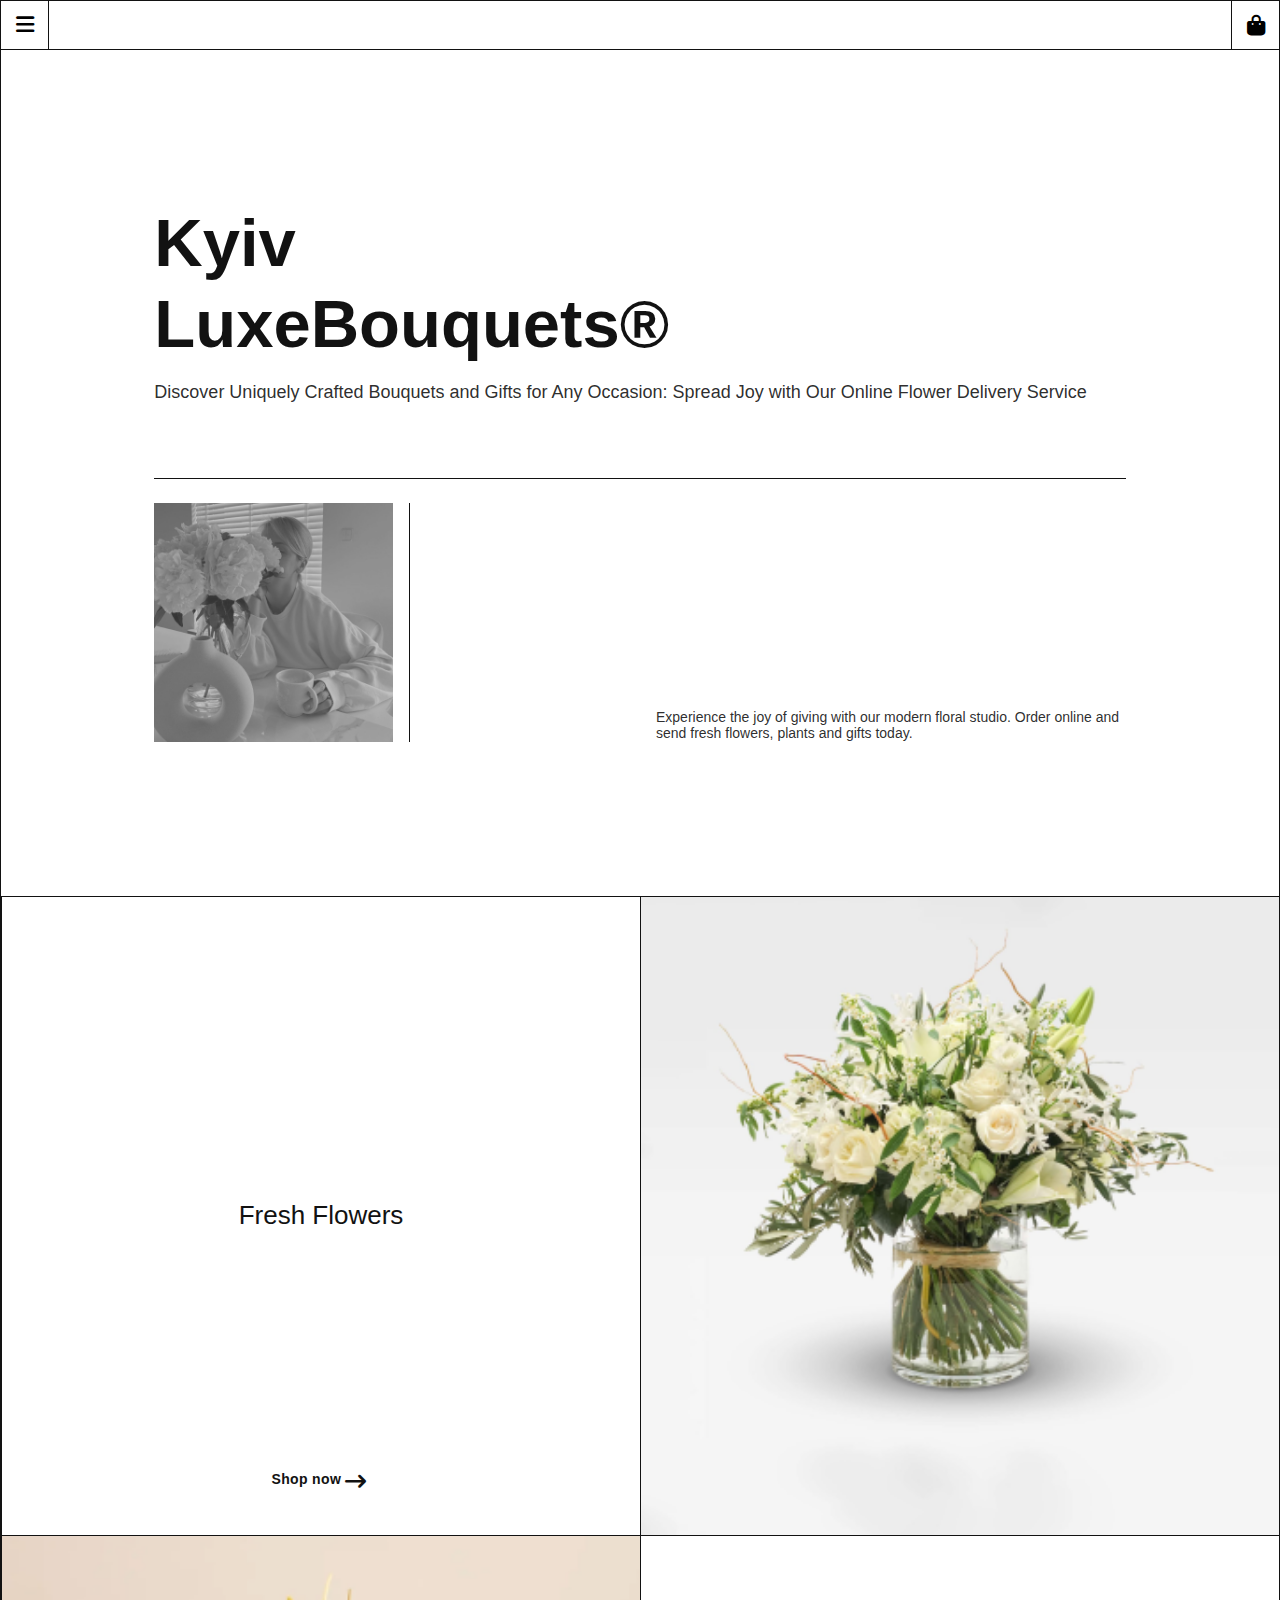
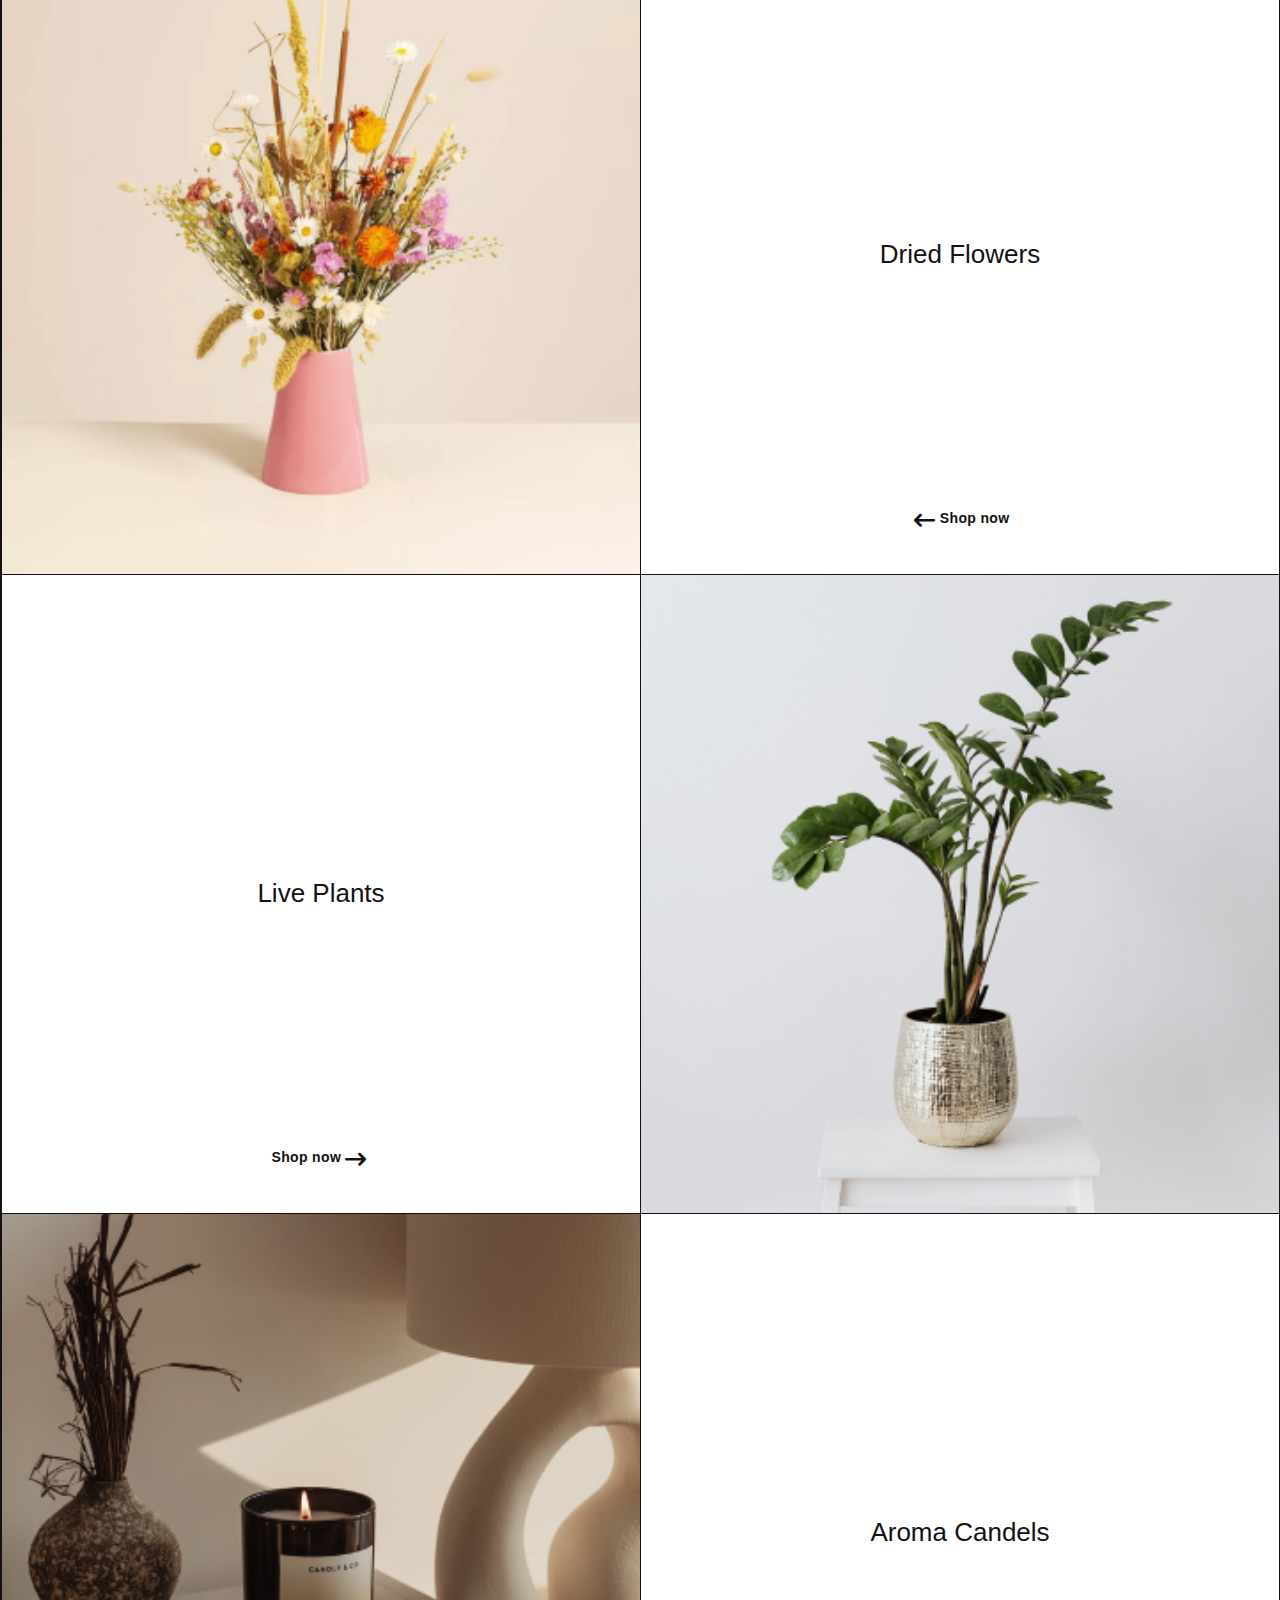
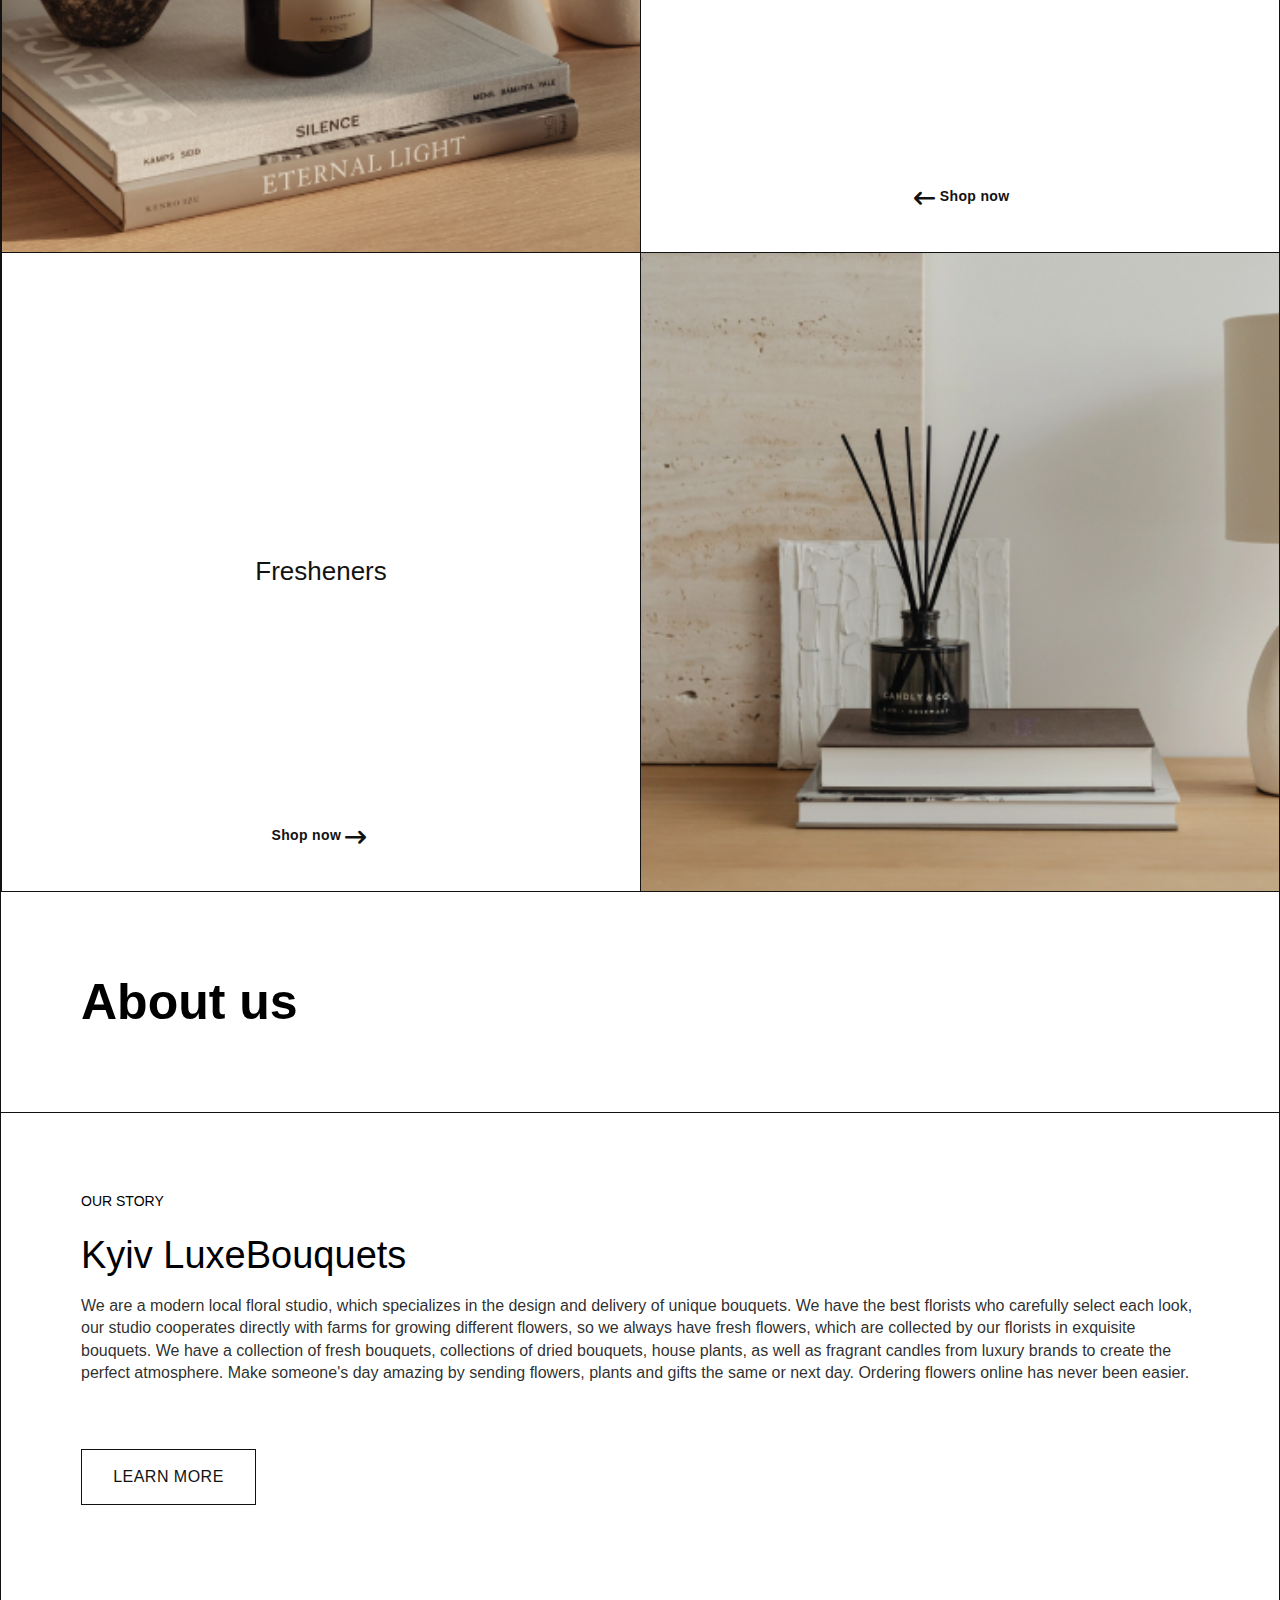
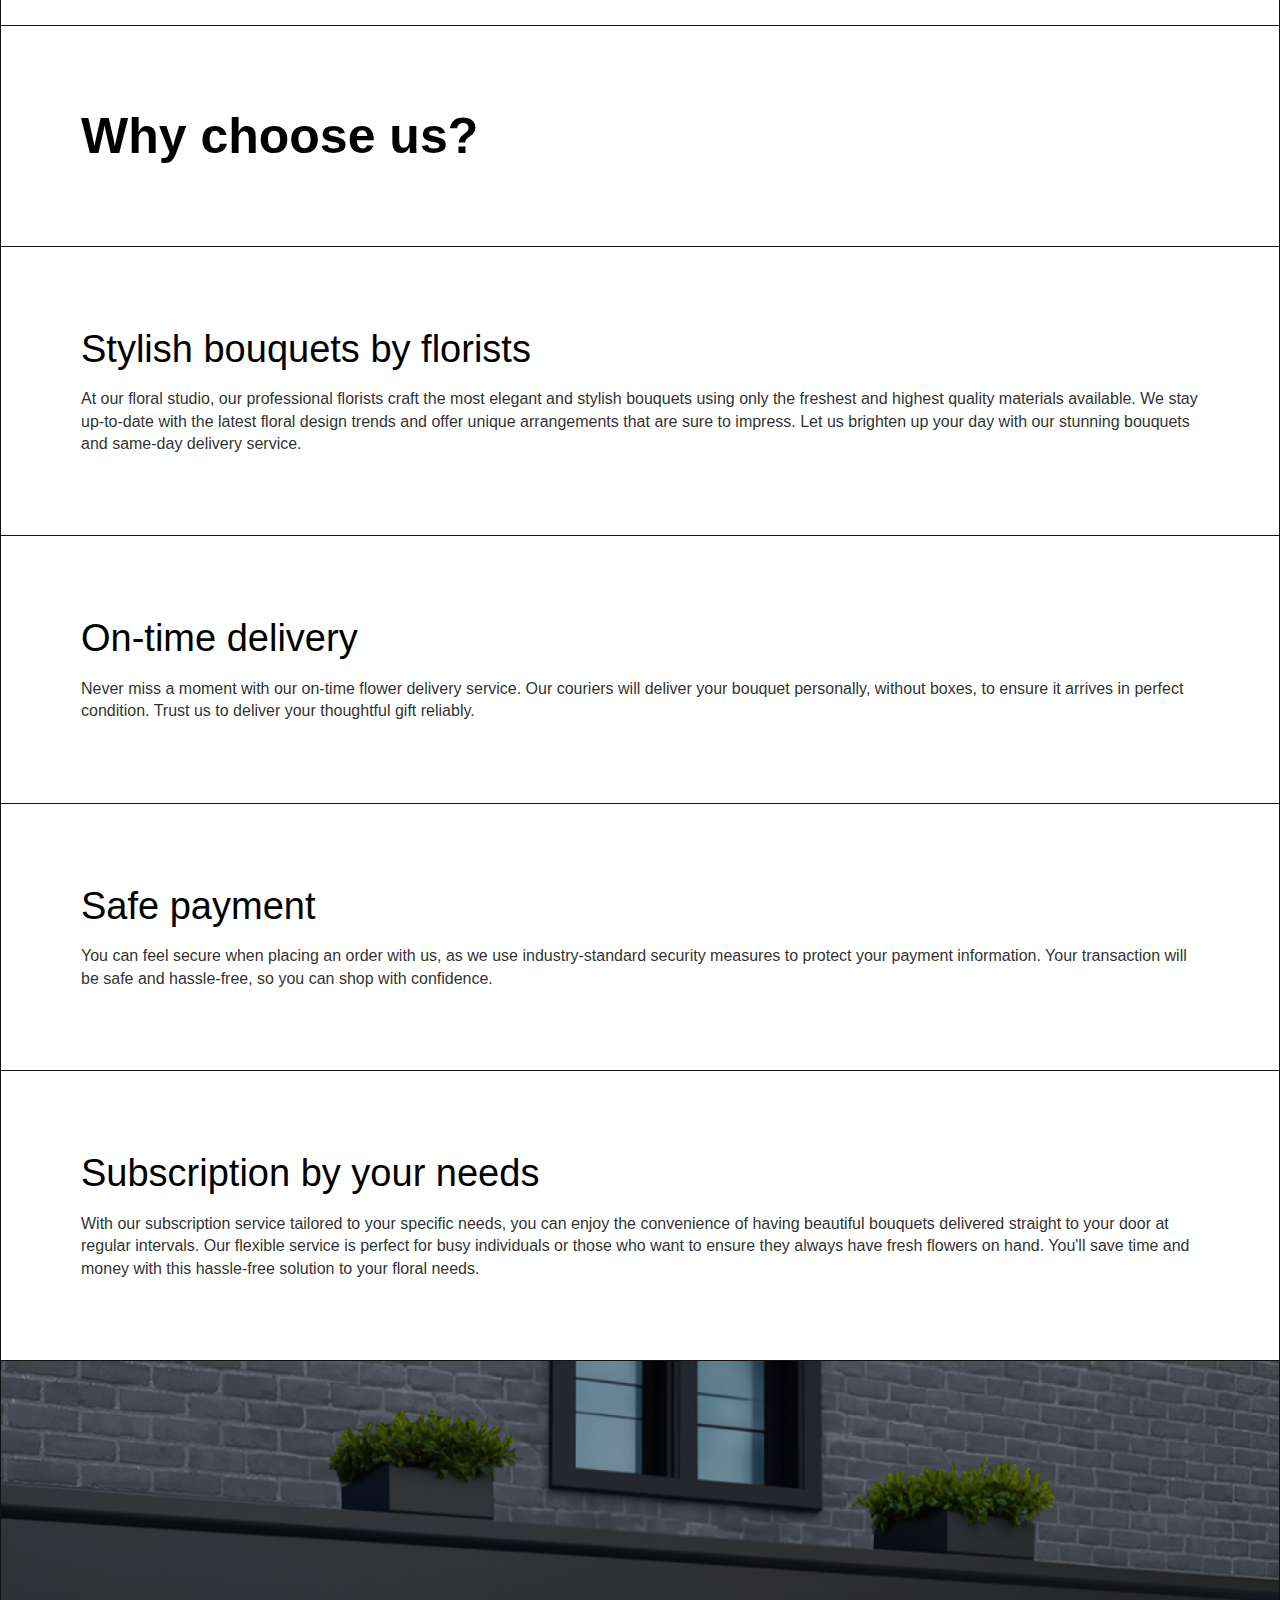
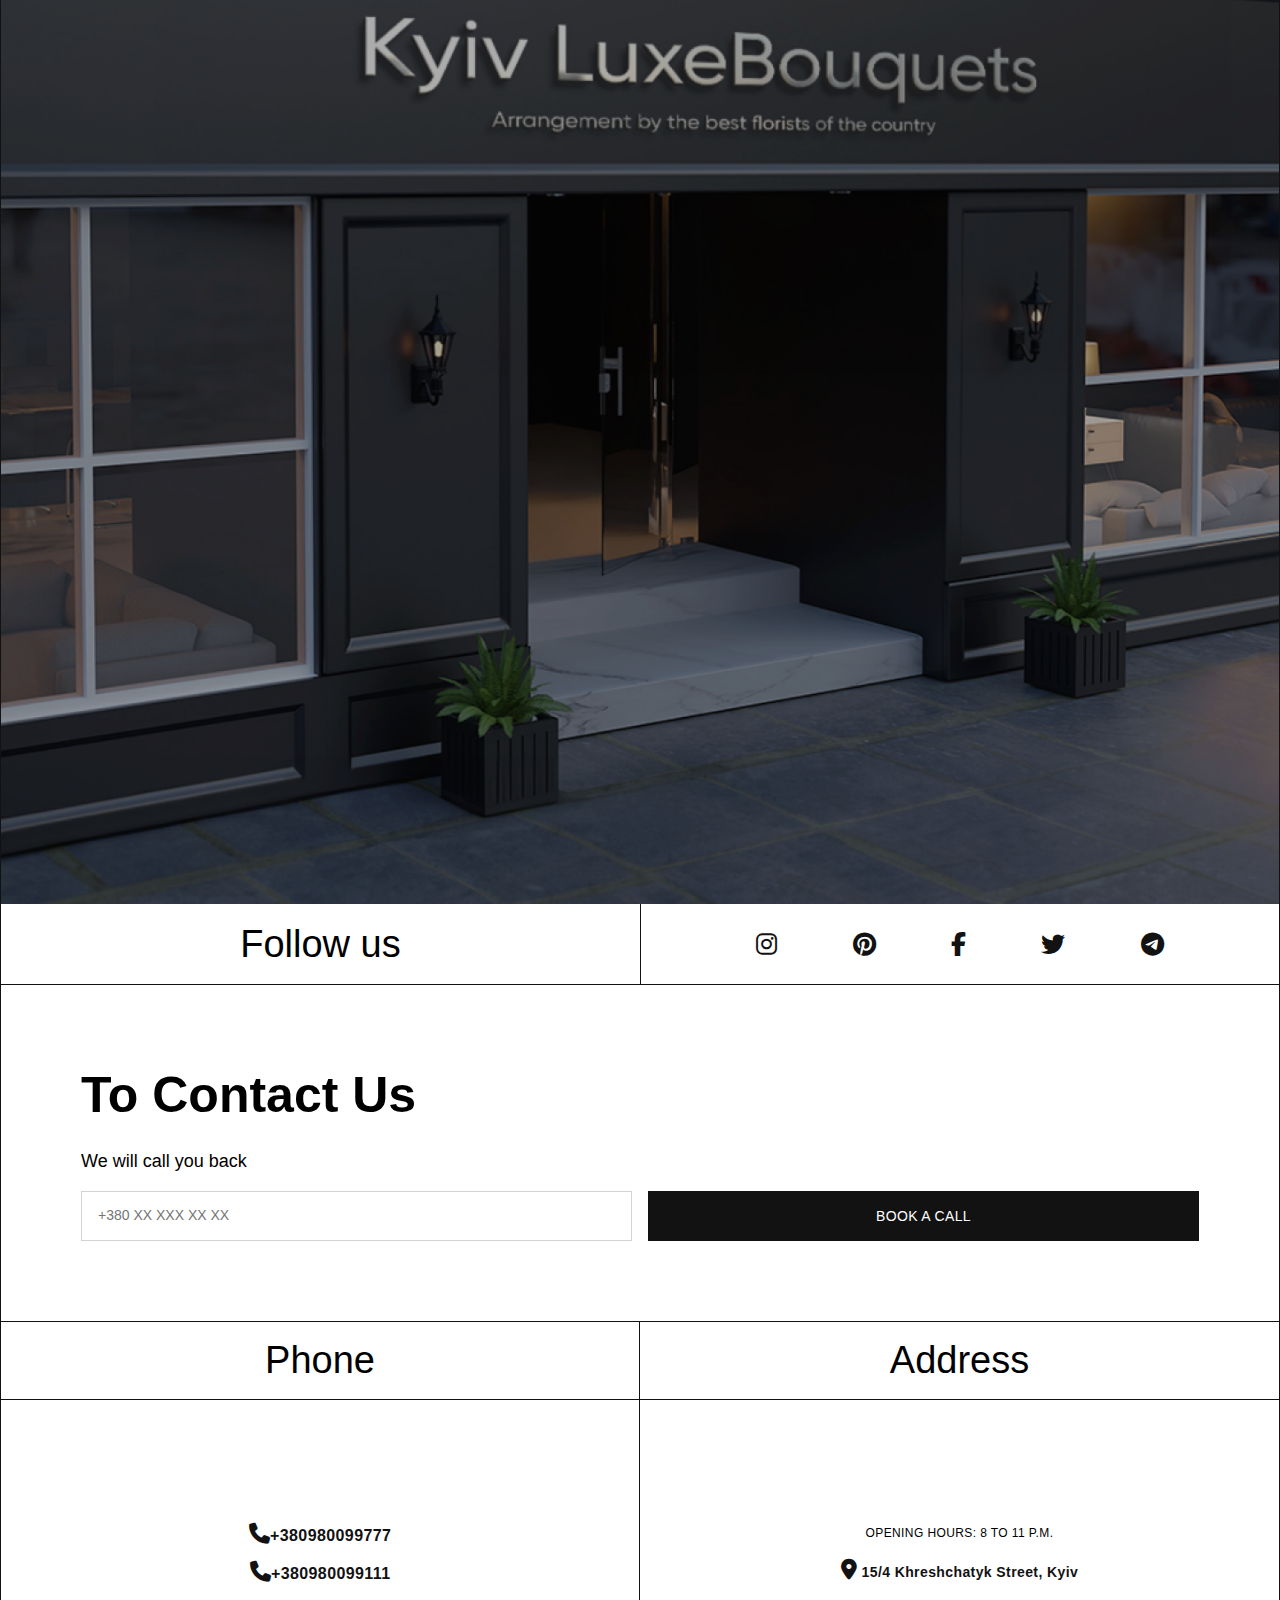
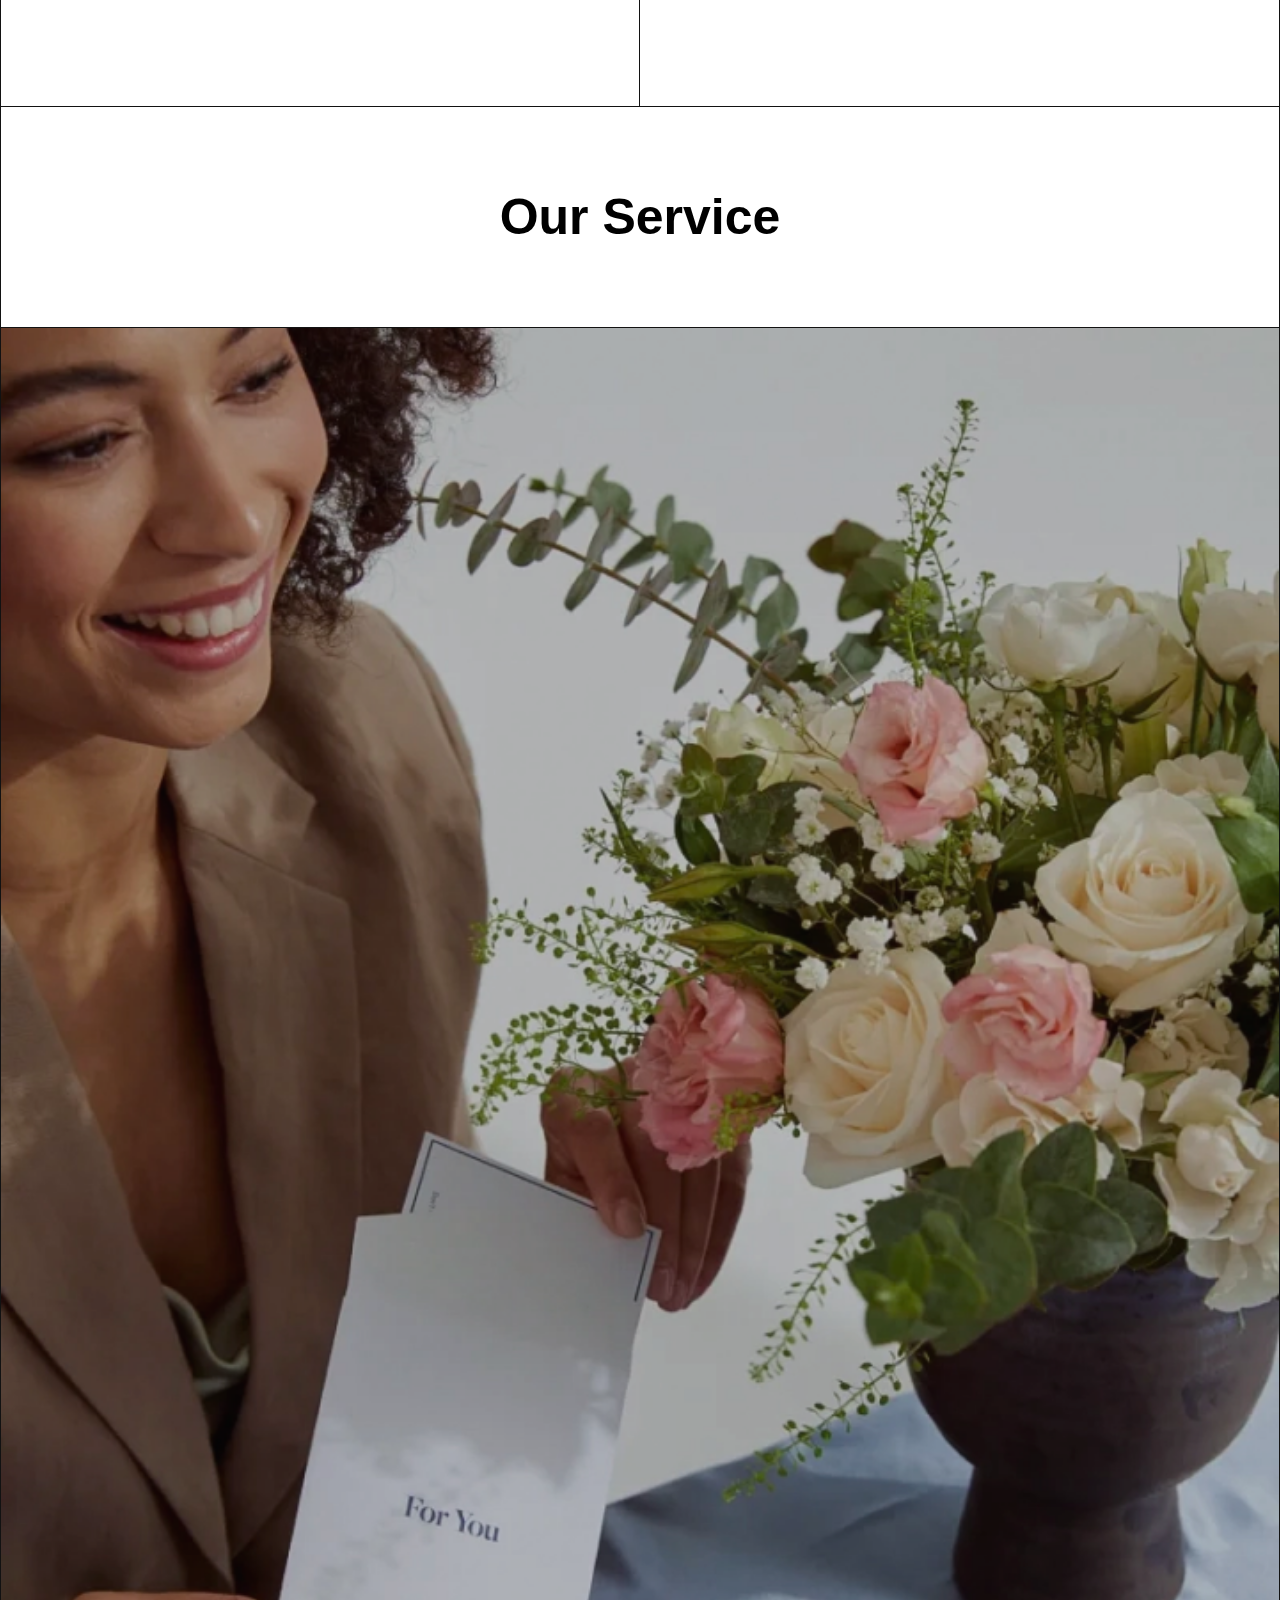
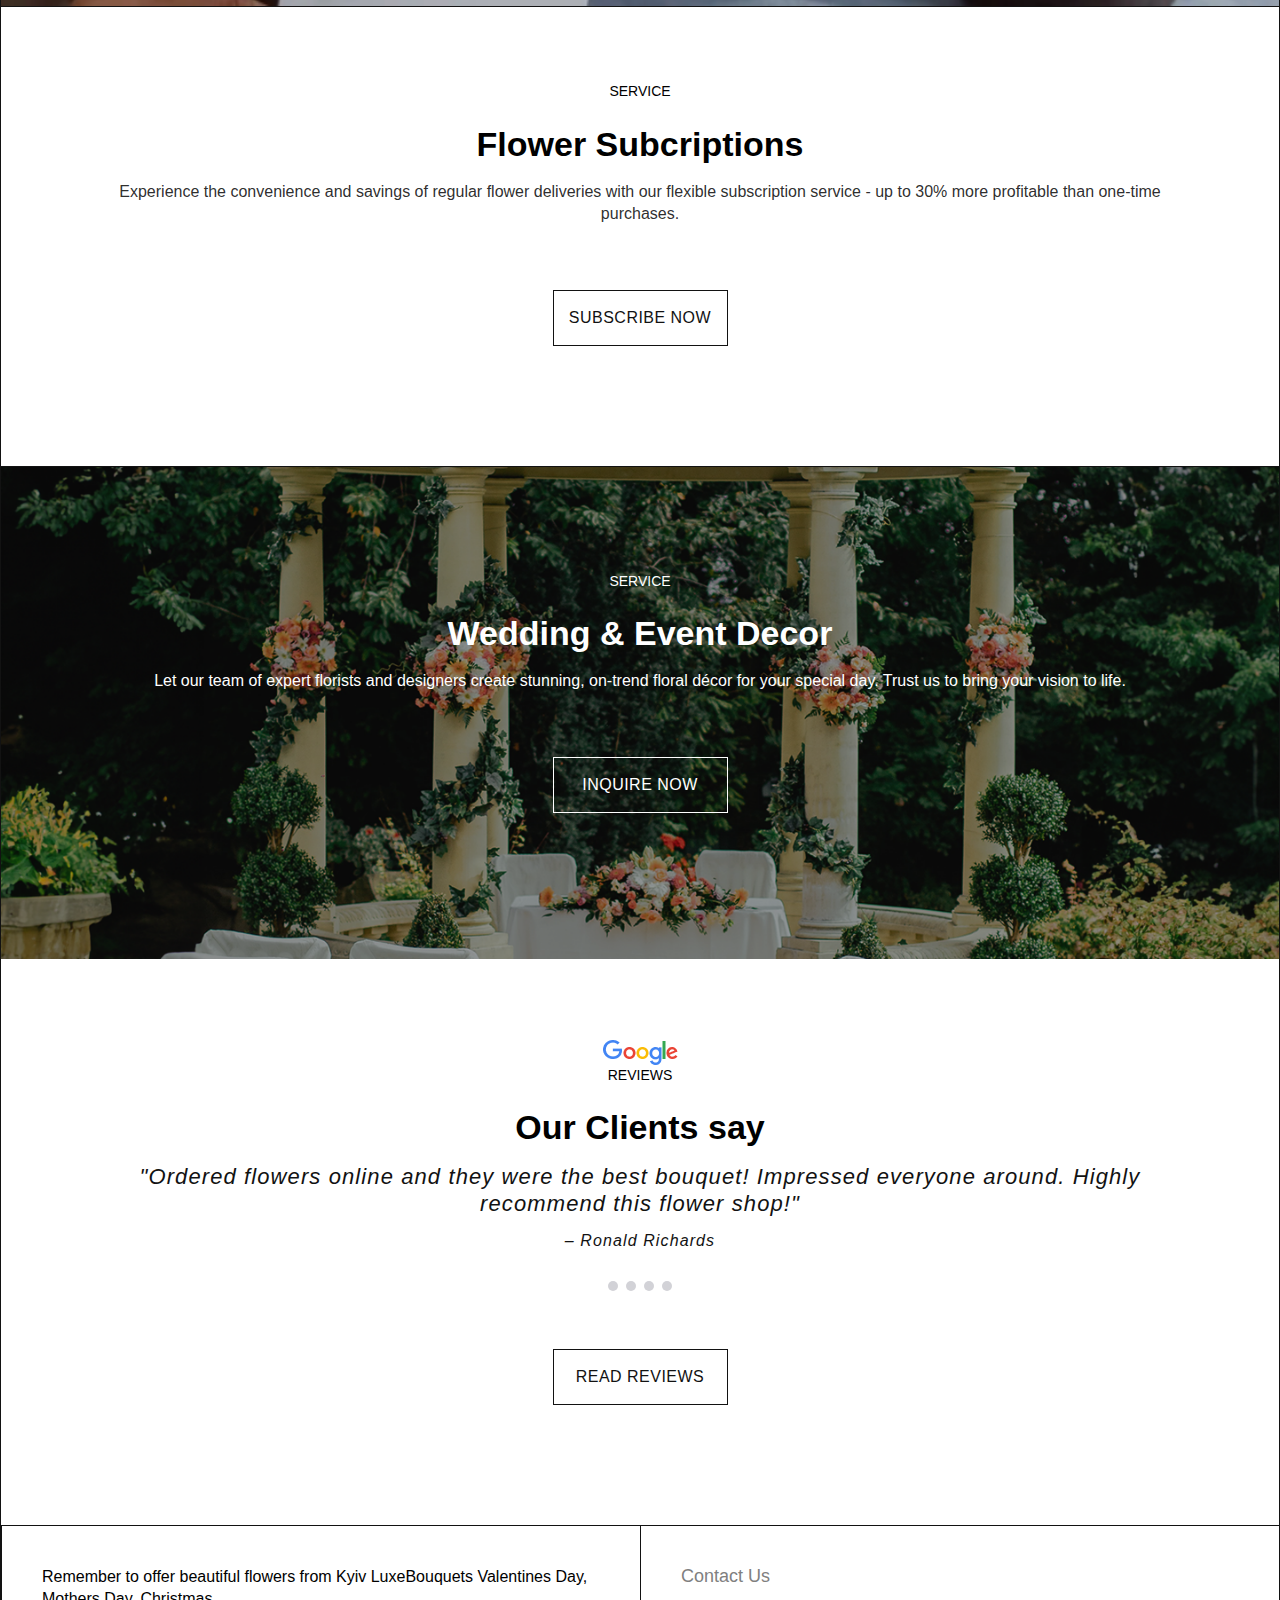
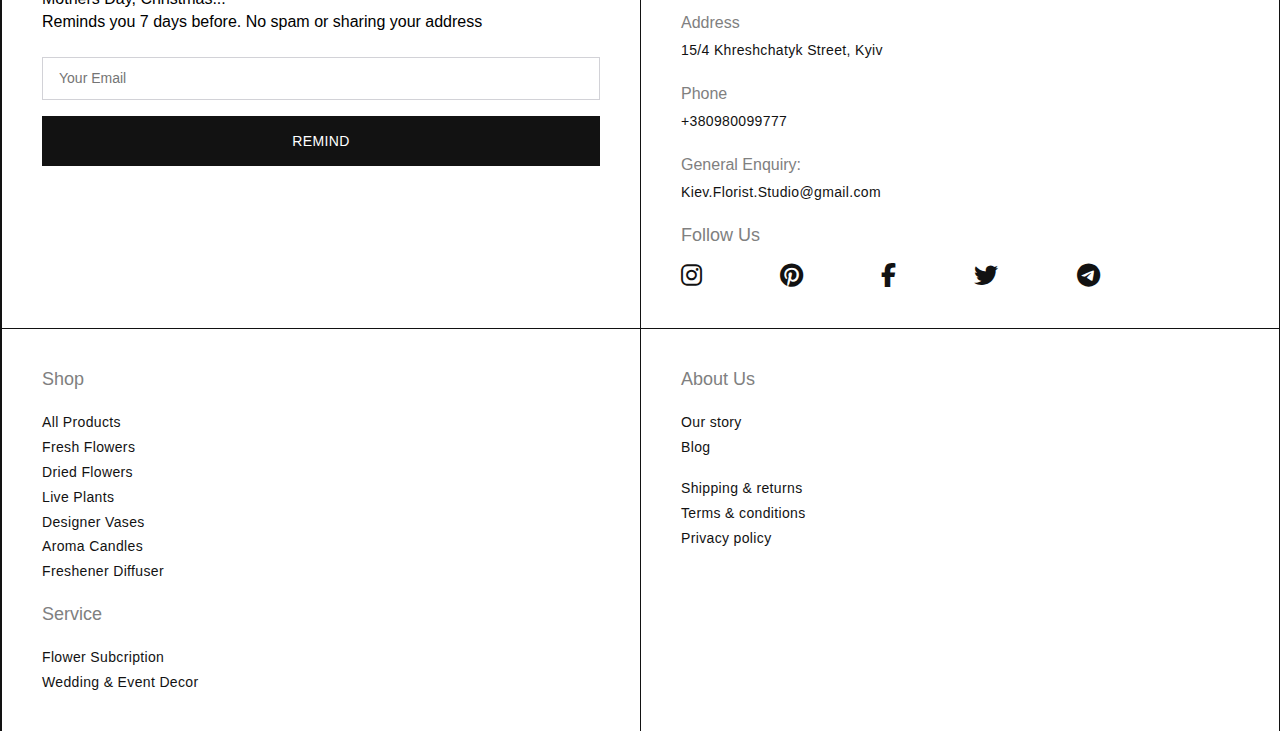
<file: index.html>
<!DOCTYPE html>
<html lang="en">
<head>
    <meta charset="UTF-8">
    <meta name="viewport" content="width=device-width, initial-scale=1.0">
    <title>KyivLuxeBouquets</title>
    <link rel="stylesheet" href="css/style.css">
    <link rel="icon" href="img/favicon.png" type="image/png">
    <link rel="stylesheet" href="https://cdnjs.cloudflare.com/ajax/libs/font-awesome/6.4.2/css/all.min.css">
</head>
<body>
    <header>
        <nav class="header-menu" id="window">
            <div class="menu-icons">
                <div class="main-menu n-left" id="menuIcons">
                    <div id="iconOpen">
                        <i class="fa-solid fa-bars"></i>
                    </div>
                    <div class="hide" id="iconClose">
                        <i class="fa-solid fa-xmark icon"></i>
                    </div>
                </div>
                <div class="main-menu n-right" id="iconOpenShop"><i class="fa-solid fa-bag-shopping"></i></div>
            </div>
            <div class="open-menu hide" id="meinMenu">
                <a href="#" class="link-wrap"><h5>Sign in</h5></a>
                <a href="#" class="link-wrap"><h5>Shop</h5></a>
                <a href="#" class="link-wrap"><h5>Servise</h5></a>
                <a href="#" class="link-wrap"><h5>Contact</h5></a>
                <a href="#" class="link-wrap"><h5>About us</h5></a>
                <div class="links-wrap">
                    <div class="rules-links">
                        <a href="#">Shipping & returns</a>
                        <a href="#">Terms & conditions</a>
                        <a href="#">Privacy policy</a>
                    </div>
                </div>
                <div class="wrap">
                    <div class="social-m-link">
                        <a href="https://www.instagram.com" target="_blank"><i class="fa-brands fa-instagram icon"></i></a>
                        <a href="https://www.pinterest.ca" target="_blank"><i class="fa-brands fa-pinterest icon"></i></a>
                        <a href="https://www.facebook.com" target="_blank"><i class="fa-brands fa-facebook-f icon"></i></a>
                        <a href="https://twitter.com/?lang=uk" target="_blank"><i class="fa-brands fa-twitter icon"></i></a>
                        <a href="https://web.telegram.org/k/" target="_blank"><i class="fa-brands fa-telegram icon"></i></a>
                    </div>
                </div>
            </div>
            <div class="menu-pc hide">
                <ul class="menu-list">
                    <li class="menu n-left"><a href="Shop/index.html">Shop</a></li>
                    <li class="menu n-left"><a href="#">Contact</a></li>
                </ul>
                <ul class="menu-list">
                    <li class="menu n-right"><a href="#">Sign in</a></li>
                    <li class="menu n-right"><a href="#">Cart</a></li>
                </ul>
            </div>
        </nav>
    </header>
        <section class="main-section">
            <div class="left-colum">
                <div class="content-column">
                    <h1 class="heading">Kyiv <br> LuxeBouquets®</h1>
                    <p class="content-text column">Discover Uniquely Crafted Bouquets and Gifts 
                        for Any Occasion: Spread Joy with Our Online Flower Delivery Service</p>
                </div>
                <div class="block-content-row">
                    <div class="content-row">
                        <img src="img/imghero.png" alt="flowers" class="img-hero">
                    </div>
                    <div class="content-row">
                        <p class="content-text row">Experience the joy of giving with our modern floral studio. 
                            Order online and send fresh flowers, plants and gifts today.</p>
                    </div>
                </div>
            </div>
            <div class="category">
                <div class="content-card">
                    <div class="card-category">
                        <h3 class="category-title">Fresh Flowers</h3>
                        <a href="#ShopNow" class="button-shop">Shop now<i class="fa-solid fa-arrow-right-long"></i></a>
                    </div>
                    <div class="card-item">
                        <img src="img/carditem1.png" alt="flowers">
                    </div>
                </div>
                <div class="content-card">
                    <div class="card-item">
                        <img src="img/carditem2.png" alt="flowers">
                    </div>
                    <div class="card-category">
                        <h3 class="category-title">Dried Flowers</h3>
                        <a href="#ShopNow" class="button-shop"><i class="fa-solid fa-arrow-left-long"></i>Shop now</a>
                    </div>
                </div>
                <div class="content-card">
                    <div class="card-category">
                        <h3 class="category-title">Live Plants</h3>
                        <a href="#ShopNow" class="button-shop">Shop now<i class="fa-solid fa-arrow-right-long"></i></a>
                    </div>
                    <div class="card-item">
                        <img src="img/carditem3.png" alt="flowers">
                    </div>
                </div>
                <div class="content-card">
                    <div class="card-item">
                        <img src="img/carditem4.png" alt="flowers">
                    </div>
                    <div class="card-category">
                        <h3 class="category-title">Aroma Candels</h3>
                        <a href="#ShopNow" class="button-shop"><i class="fa-solid fa-arrow-left-long"></i>Shop now</a>
                    </div>
                </div>
                <div class="content-card">
                    <div class="card-category">
                        <h3 class="category-title">Fresheners</h3>
                        <a href="#ShopNow" class="button-shop">Shop now<i class="fa-solid fa-arrow-right-long"></i></a>
                    </div>
                    <div class="card-item">
                        <img src="img/carditem5.png" alt="flowers">
                    </div>
                </div>
            </div>
        </section>
        <section class="aboutUs-section borderRL">
            <div class="section-title">
                <p>About us</p>
            </div>
            <div class="content-abus">
                <p class="block-subtitle">our story</p>
                <h3 class="block-title">Kyiv LuxeBouquets</h3>
                <p class="block-text">We are a modern local floral studio, which specializes in the design 
                    and delivery of unique bouquets. We have the best florists who carefully 
                    select each look, our studio cooperates directly with farms for growing 
                    different flowers, so we always have fresh flowers, which are collected 
                    by our florists in exquisite bouquets. We have a collection of fresh 
                    bouquets, collections of dried bouquets, house plants, as well as 
                    fragrant candles from luxury brands to create the perfect atmosphere. 
                    Make someone's day amazing by sending flowers, plants and gifts the same 
                    or next day. Ordering flowers online has never been easier.</p>
                <a href="#learnmore" class="button-lm">learn more</a>
            </div>
        </section>
        <section class="benefits-section borderRL">
            <div class="section-title">
                <p>Why choose us?</p>
            </div>
            <div class="content-benefit">
                <div class="benefit-block">
                    <h3 class="block-title">Stylish bouquets by florists</h3>
                    <p class="block-text">At our floral studio, our professional florists 
                        craft the most elegant and stylish bouquets using only the freshest 
                        and highest quality materials available. We stay up-to-date with the 
                        latest floral design trends and offer unique arrangements that are 
                        sure to impress. Let us brighten up your day with our stunning bouquets 
                        and same-day delivery service.</p>
                </div>
                <div class="benefit-block">
                    <h3 class="block-title">On-time delivery</h3>
                    <p class="block-text">Never miss a moment with our on-time flower delivery service. 
                        Our couriers will deliver your bouquet personally, without boxes, to ensure 
                        it arrives in perfect condition. Trust us to deliver your thoughtful gift reliably.</p>
                </div>
                <div class="benefit-block">
                    <h3 class="block-title">Safe payment</h3>
                    <p class="block-text">You can feel secure when placing an order with us, as we use 
                        industry-standard security measures to protect your payment information. 
                        Your transaction will be safe and hassle-free, so you can shop with confidence.</p>
                </div>
                <div class="benefit-block">
                    <h3 class="block-title">Subscription by your needs</h3>
                    <p class="block-text">With our subscription service tailored to your specific needs, 
                        you can enjoy the convenience of having beautiful bouquets delivered straight 
                        to your door at regular intervals. Our flexible service is perfect for busy 
                        individuals or those who want to ensure they always have fresh flowers on hand. 
                        You'll save time and money with this hassle-free solution to your floral needs.</p>  
                </div>  
            </div>
        </section>
        <section class="contact-section borderRL">
            <div class="column-folow">
                <img src="img/bg-follow.png" alt="bg">
                <div class="follow-us">
                    <h3 class="follow-text">Follow us</h3>
                    <div class="social-block">
                        <a href="https://www.instagram.com" target="_blank"><i class="fa-brands fa-instagram icon"></i></a>
                        <a href="https://www.pinterest.ca" target="_blank"><i class="fa-brands fa-pinterest icon"></i></a>
                        <a href="https://www.facebook.com" target="_blank"><i class="fa-brands fa-facebook-f icon"></i></a>
                        <a href="https://twitter.com/?lang=uk" target="_blank"><i class="fa-brands fa-twitter icon"></i></a>
                        <a href="https://web.telegram.org/k/" target="_blank"><i class="fa-brands fa-telegram icon"></i></a>
                    </div>
                </div>
            </div>
            <div class="column-contact">
                <div class="top-block">
                    <div class="section-title border-none">
                        <p>To Contact Us</p>
                    </div>
                    <div class="from-block">
                        <p>We will call you back</p>
                        <div class="forms">
                            <input type="tel" class="phone" id="phone" placeholder="+380 XX XXX XX XX" required maxlength="16">
                            <button type="button" class="button-book">book a call</button>
                        </div>
                    </div>
                </div>
                <div class="bottom-block">
                    <div class="column-phone">
                        <div class="title-border">
                            <h3 class="block-title">Phone</h3>
                        </div>
                        <div class="href-phone">
                            <a href="tel:380980099777"><i class="fa-solid fa-phone"></i>+380980099777</a>
                            <a href="tel:380980099111"><i class="fa-solid fa-phone"></i>+380980099111</a>
                        </div>
                    </div>
                    <div class="column-address">
                        <div class="title-border">
                            <h3 class="block-title">Address</h3>
                        </div>
                        <div class="href-address">
                            <p>Opening hours: 8 to 11 p.m.</p>
                            <a href="https://www.google.com/maps/place/вулиця+Хрещатик,+15%2F4,+Київ,+01001/@50.4475644,30.5244668,17z/data=!3m1!4b1!4m6!3m5!1s0x40d4ce5153121d55:0x38f9d72576f984b4!8m2!3d50.4475644!4d30.5244668!16s%2Fg%2F11nnkmnb38?entry=ttu"  
                            target="_blank"><i class="fa-solid fa-location-dot"></i> 15/4 Khreshchatyk Street, Kyiv</a>
                        </div>
                    </div>
                </div>
            </div>
        </section>
        <section class="service-section borderRL">
            <div class="section-title border-top">
                <p>Our Service</p>
            </div>
            <div class="service">
                <div class="service-bg">
                    <img src="img/bd-service.png" alt="bd-service">
                </div>
                <div class="service-block">
                    <p class="block-subtitle">service</p>
                    <h2 class="service-title">Flower Subcriptions</h2>
                    <p class="block-text">Experience the convenience and savings of regular 
                        flower deliveries with our flexible subscription 
                        service - up to 30% more profitable than one-time purchases.</p>
                    <a href="#subscribe" class="button-lm">subscribe now</a>
                </div>
            </div>
            <div class="service-block-two border-top bg-img white-text">
                <p class="block-subtitle">service</p>
                <h2 class="service-title">Wedding & Event Decor</h2>
                <p class="block-text white-text">Let our team of expert florists and designers create stunning, 
                    on-trend floral décor for your special day. Trust us to bring your vision to life.</p>
                <a href="#subscribe" class="button-lm white-btn">inquire now</a>
            </div>
        </section>
        <section class="reviews-section borderRL">
            <div class="content">
                <div class="text-content">
                    <div class="overline">
                        <div class="google">
                            <img src="img/googlelogo.png" alt="googlelogo">
                            <p class="block-subtitle">reviews</p>
                        </div>
                        <h2 class="service-title">Our Clients say</h2>
                    </div>
                    <div class="slider">
                        <div class="mask">
                            <span class="left-arrow hide"><i class="fa-solid fa-chevron-left"></i></span>
                            <div class="slide">
                                &#34;Ordered flowers online and they were the best bouquet! 
                                Impressed everyone around. 
                                Highly recommend this flower shop!&#34;
                                <h6>&#8211; Ronald Richards</h6>
                            </div>
                            <div class="slide">
                                &#34;Another great experience with this flower shop. 
                                Their arrangements are always stunning. 
                                Will definitely order again!&#34;
                                <h6>&#8211; Jane Smith</h6>
                            </div>
                            <div class="slide">
                                &#34;I've been a customer for years and I&#39;m never disappointed. 
                                The quality and service are top-notch!&#34;
                                <h6>&#8211; John Doe</h6>
                            </div>
                            <div class="slide">
                                &#34;Beautiful flowers and fast delivery. 
                                My wife loved the surprise. 
                                Thank you for making her day!&#34;
                                <h6>&#8211; Mary Johnson</h6>
                            </div>
                            <span class="right-arrow hide"><i class="fa-solid fa-chevron-right"></i></span>
                        </div>
                        <div class="slide-nav">
                            <p></p>
                            <p></p>
                            <p></p>
                            <p></p>
                        </div>
                    </div>
                </div>
                <a href="#" class="button-lm">Read reviews</a>
            </div>
        </section>
        <footer>
            <div class="footer-flex borderRL">
                <div class="wrap-footer">
                    <p>Remember to offer beautiful flowers from Kyiv LuxeBouquets Valentines Day, Mothers Day, Christmas... 
                        <br>Reminds you 7 days before. No spam or sharing your address</p>
                    <div class="froms-block">
                        <input type="text" class="email" placeholder="Your Email">
                        <button type="button" class="button-rem">remind</button>
                    </div>
                </div>
                <div class="wrap-footer">
                    <h5 class="footer-title">Contact Us</h5>
                    <div class="wrap-links">
                        <p class="fr-subtitle">Address</p>
                        <a href="https://www.google.com/maps/place/вулиця+Хрещатик,+15%2F4,+Київ,+01001/@50.4475644,30.5244668,17z/data=!3m1!4b1!4m6!3m5!1s0x40d4ce5153121d55:0x38f9d72576f984b4!8m2!3d50.4475644!4d30.5244668!16s%2Fg%2F11nnkmnb38?entry=ttu"  
                        target="_blank">15/4 Khreshchatyk Street, Kyiv</a>
                    </div>
                    <div class="wrap-links">
                        <p class="fr-subtitle">Phone</p>
                        <a href="tel:380980099777">+380980099777</a>
                    </div>
                    <div class="wrap-links">
                        <p class="fr-subtitle">General Enquiry:</p>
                        <a href="mailto:Kiev.Florist.Studio@gmail.com">Kiev.Florist.Studio@gmail.com</a>
                    </div>
                    <div class="social-links">
                        <h5 class="footer-title">Follow Us</h5>
                        <div class="social-footer">
                            <a href="https://www.instagram.com" target="_blank"><i class="fa-brands fa-instagram icon"></i></a>
                            <a href="https://www.pinterest.ca" target="_blank"><i class="fa-brands fa-pinterest icon"></i></a>
                            <a href="https://www.facebook.com" target="_blank"><i class="fa-brands fa-facebook-f icon"></i></a>
                            <a href="https://twitter.com/?lang=uk" target="_blank"><i class="fa-brands fa-twitter icon"></i></a>
                            <a href="https://web.telegram.org/k/" target="_blank"><i class="fa-brands fa-telegram icon"></i></a>
                        </div>
                    </div>
                </div>
            </div>
            <div class="footer-flex borderRL">
                <div class="wrap-footer">
                    <h5 class="footer-title">Shop</h5>
                    <div class="wrap-links">
                        <a href="#">All Products</a>
                        <a href="#">Fresh Flowers</a>
                        <a href="#">Dried Flowers</a>
                        <a href="#">Live Plants</a>
                        <a href="#">Designer Vases</a>
                        <a href="#">Aroma Candles</a>
                        <a href="#">Freshener Diffuser</a>
                    </div>
                    <h5 class="footer-title">Service</h5>
                    <div class="wrap-links">
                        <a href="#">Flower Subcription</a>
                        <a href="#">Wedding & Event Decor</a>
                    </div>
                </div>
                <div class="wrap-footer">
                    <h5 class="footer-title">About Us</h5>
                    <div class="wrap-links">
                        <a href="#">Our story</a>
                        <a href="#">Blog</a>
                    </div>
                    <div class="wrap-links">
                        <a href="#">Shipping & returns</a>
                        <a href="#">Terms & conditions</a>
                        <a href="#">Privacy policy</a>
                    </div>
                </div>
            </div>
        </footer>
    <script src="scripts/script.js"></script>
</body>
</html>
</file>
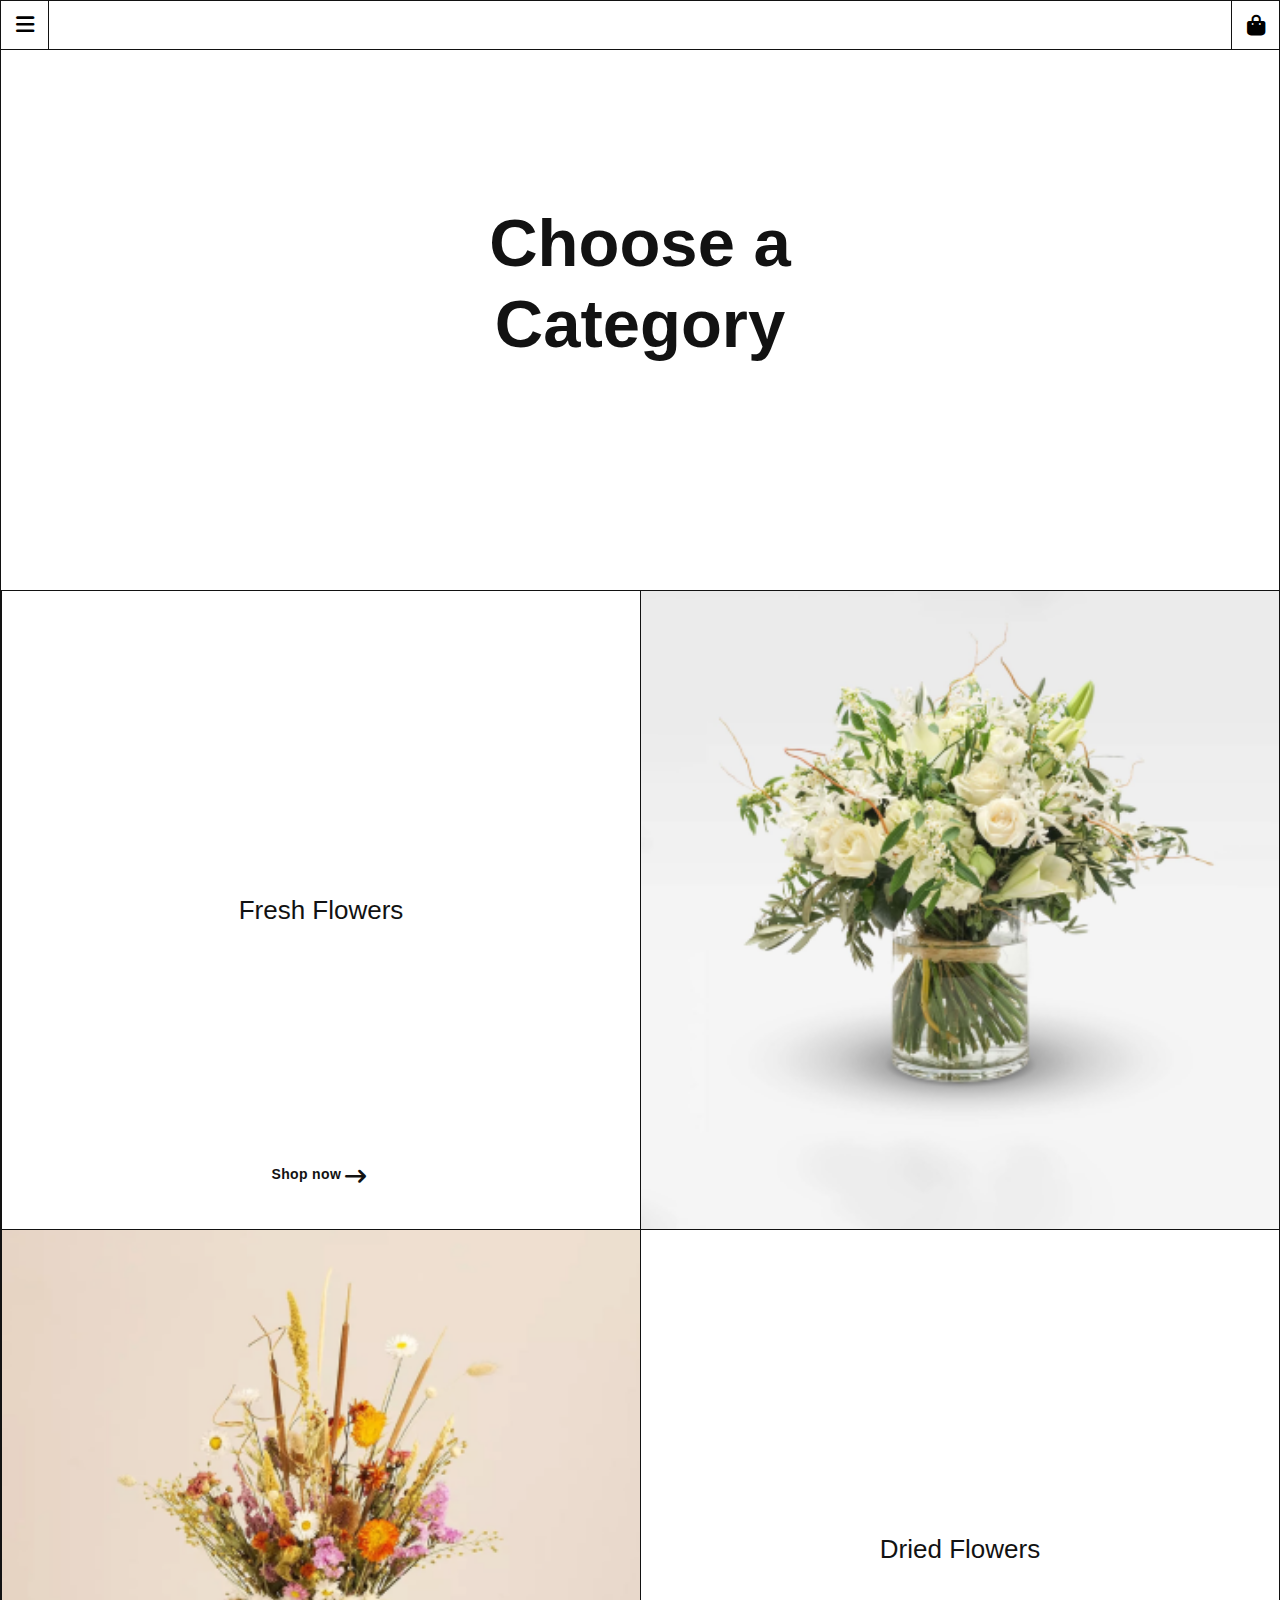
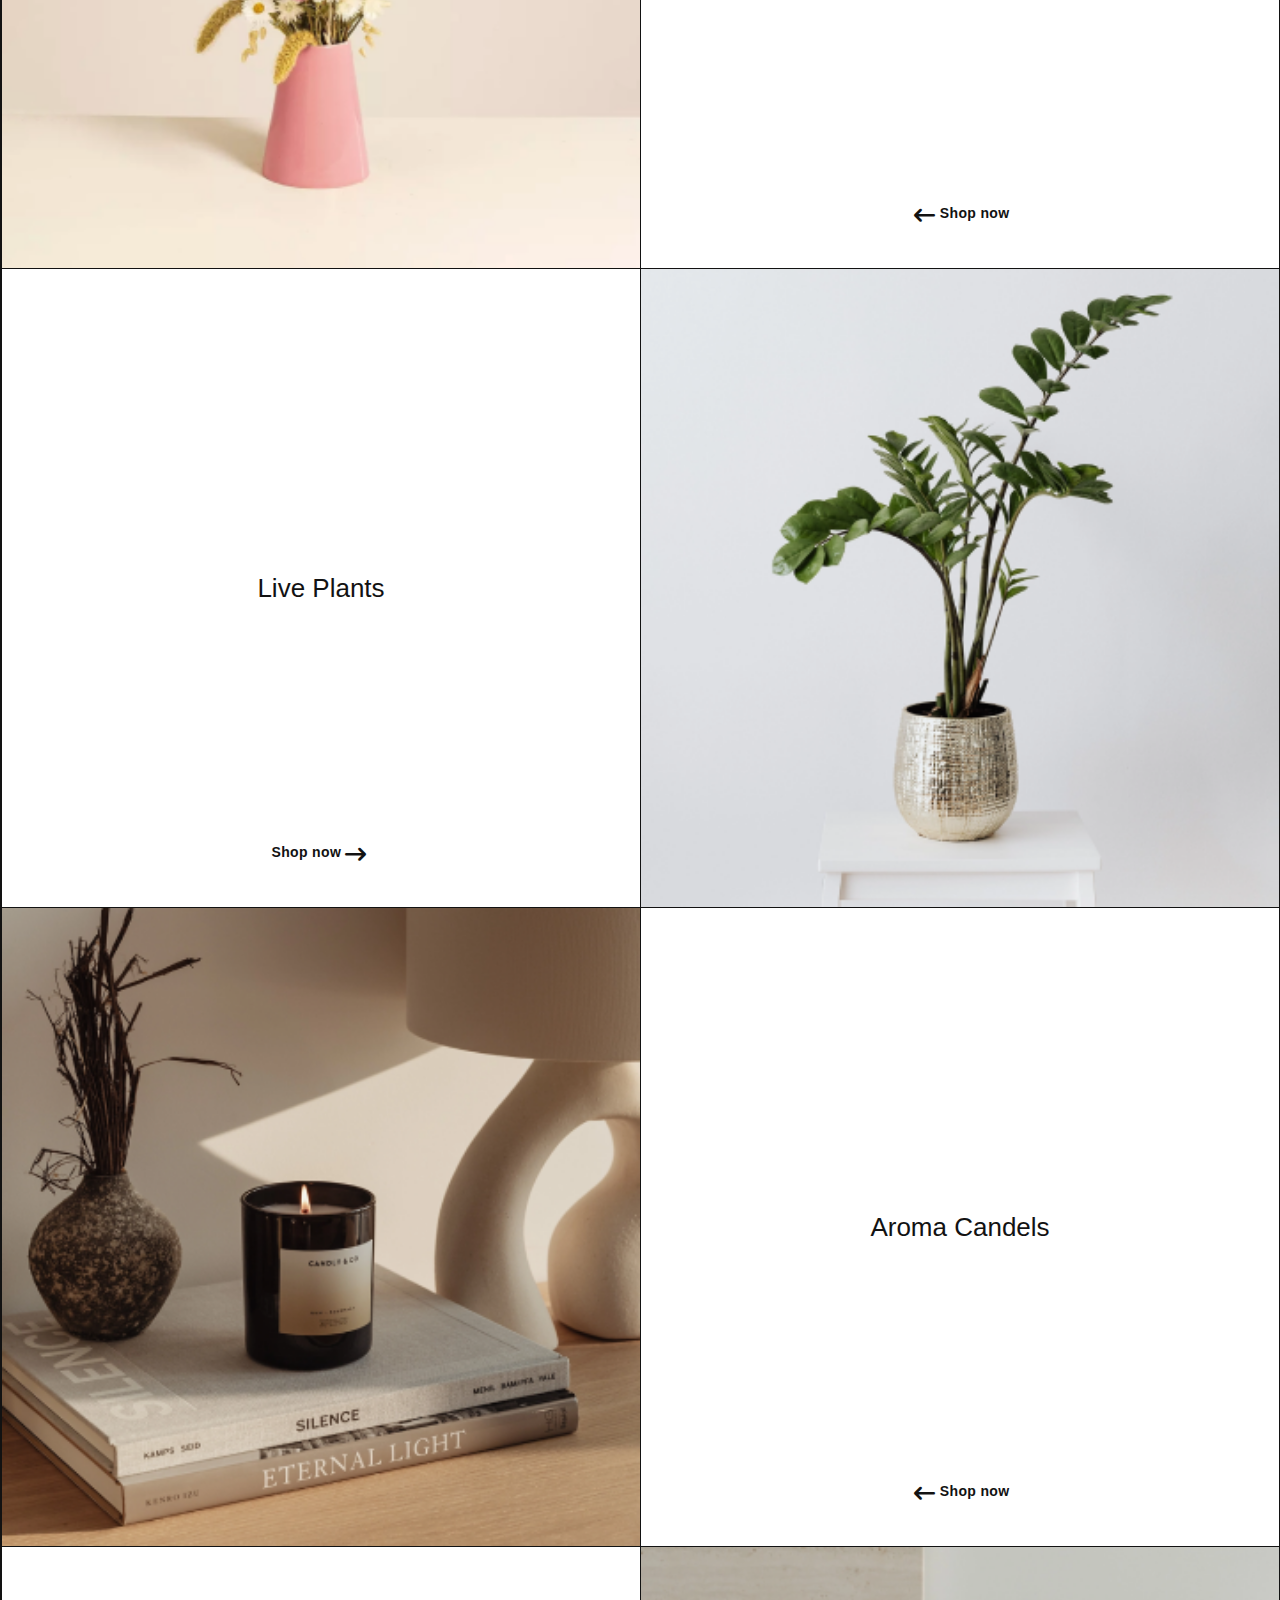
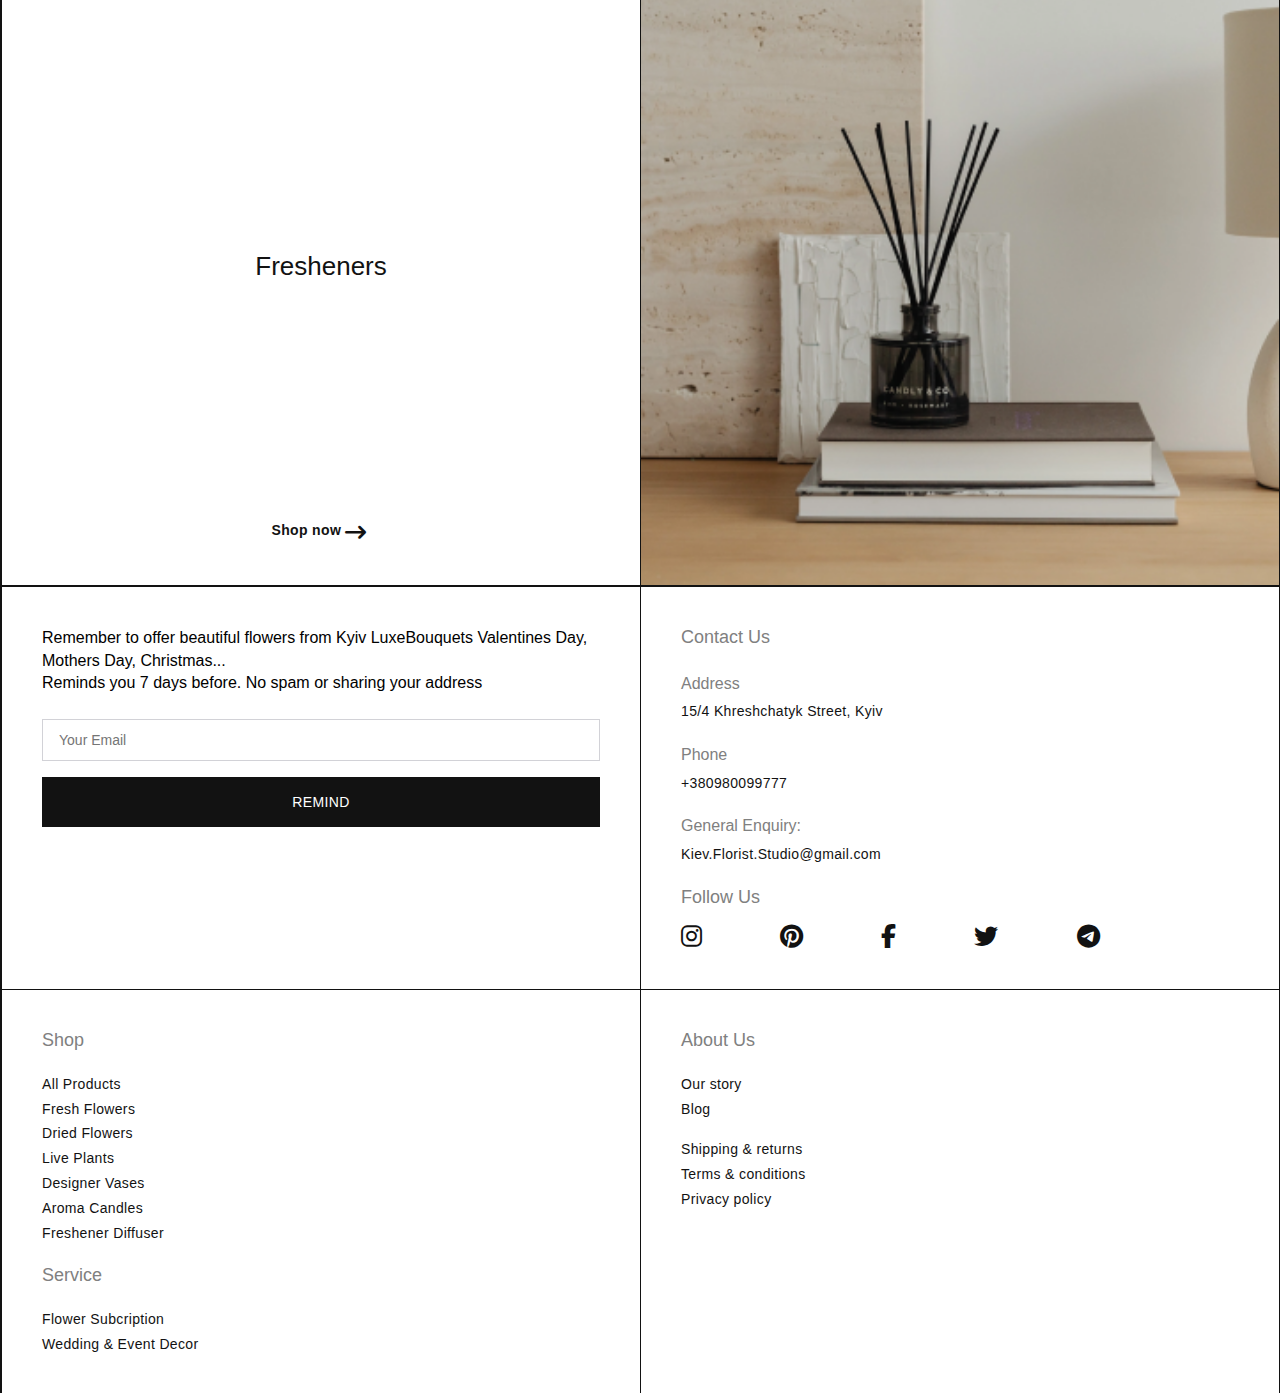
<file: Shop/index.html>
<!DOCTYPE html>
<html lang="en">
<head>
    <meta charset="UTF-8">
    <meta name="viewport" content="width=device-width, initial-scale=1.0">
    <title>KyivLuxeBouquets</title>
    <link rel="stylesheet" href="css/style.css">
    <link rel="icon" href="../img/favicon.png" type="image/png">
    <link rel="stylesheet" href="https://cdnjs.cloudflare.com/ajax/libs/font-awesome/6.4.2/css/all.min.css">
</head>
<body>
    <header>
        <nav class="header-menu" id="window">
            <div class="menu-icons">
                <div class="main-menu n-left" id="menuIcons">
                    <div id="iconOpen">
                        <i class="fa-solid fa-bars"></i>
                    </div>
                    <div class="hide" id="iconClose">
                        <i class="fa-solid fa-xmark icon"></i>
                    </div>
                </div>
                <div class="main-menu n-right" id="iconOpenShop"><i class="fa-solid fa-bag-shopping"></i></div>
            </div>
            <div class="open-menu hide" id="meinMenu">
                <a href="#" class="link-wrap"><h5>Sign in</h5></a>
                <a href="#" class="link-wrap"><h5>Shop</h5></a>
                <a href="#" class="link-wrap"><h5>Servise</h5></a>
                <a href="#" class="link-wrap"><h5>Contact</h5></a>
                <a href="#" class="link-wrap"><h5>About us</h5></a>
                <div class="links-wrap">
                    <div class="rules-links">
                        <a href="#">Shipping & returns</a>
                        <a href="#">Terms & conditions</a>
                        <a href="#">Privacy policy</a>
                    </div>
                </div>
                <div class="wrap">
                    <div class="social-m-link">
                        <a href="https://www.instagram.com" target="_blank"><i class="fa-brands fa-instagram icon"></i></a>
                        <a href="https://www.pinterest.ca" target="_blank"><i class="fa-brands fa-pinterest icon"></i></a>
                        <a href="https://www.facebook.com" target="_blank"><i class="fa-brands fa-facebook-f icon"></i></a>
                        <a href="https://twitter.com/?lang=uk" target="_blank"><i class="fa-brands fa-twitter icon"></i></a>
                        <a href="https://web.telegram.org/k/" target="_blank"><i class="fa-brands fa-telegram icon"></i></a>
                    </div>
                </div>
            </div>
            <div class="menu-pc hide">
                <ul class="menu-list">
                    <li class="menu n-left"><a href="../index.html">Home</a></li>
                    <li class="menu n-left"><a href="#">Contact</a></li>
                </ul>
                <ul class="menu-list">
                    <li class="menu n-right"><a href="#">Sign in</a></li>
                    <li class="menu n-right"><a href="#">Cart</a></li>
                </ul>
            </div>
        </nav>
    </header>
        <section class="main-section">
            <div class="left-colum">
                <div class="content-column">
                    <h1 class="heading">Choose a<br> Сategory</h1>
                </div>
            </div>
            <div class="category">
                <div class="content-card">
                    <div class="card-category">
                        <h3 class="category-title">Fresh Flowers</h3>
                        <a href="../Category/fresh/index.html" class="button-shop">Shop now<i class="fa-solid fa-arrow-right-long"></i></a>
                    </div>
                    <div class="card-item">
                        <img src="../img/carditem1.png" alt="flowers">
                    </div>
                </div>
                <div class="content-card">
                    <div class="card-item">
                        <img src="../img/carditem2.png" alt="flowers">
                    </div>
                    <div class="card-category">
                        <h3 class="category-title">Dried Flowers</h3>
                        <a href="../Category/dried/index.html" class="button-shop"><i class="fa-solid fa-arrow-left-long"></i>Shop now</a>
                    </div>
                </div>
                <div class="content-card">
                    <div class="card-category">
                        <h3 class="category-title">Live Plants</h3>
                        <a href="../Category/index.html" class="button-shop">Shop now<i class="fa-solid fa-arrow-right-long"></i></a>
                    </div>
                    <div class="card-item">
                        <img src="../img/carditem3.png" alt="flowers">
                    </div>
                </div>
                <div class="content-card">
                    <div class="card-item">
                        <img src="../img/carditem4.png" alt="flowers">
                    </div>
                    <div class="card-category">
                        <h3 class="category-title">Aroma Candels</h3>
                        <a href="../Category/index.html" class="button-shop"><i class="fa-solid fa-arrow-left-long"></i>Shop now</a>
                    </div>
                </div>
                <div class="content-card">
                    <div class="card-category">
                        <h3 class="category-title">Fresheners</h3>
                        <a href="../Category/index.html" class="button-shop">Shop now<i class="fa-solid fa-arrow-right-long"></i></a>
                    </div>
                    <div class="card-item">
                        <img src="../img/carditem5.png" alt="flowers">
                    </div>
                </div>
            </div>
        </section>
        <footer>
            <div class="footer-flex borderRL">
                <div class="wrap-footer">
                    <p>Remember to offer beautiful flowers from Kyiv LuxeBouquets Valentines Day, Mothers Day, Christmas... 
                        <br>Reminds you 7 days before. No spam or sharing your address</p>
                    <div class="froms-block">
                        <input type="text" class="email" placeholder="Your Email">
                        <button type="button" class="button-rem">remind</button>
                    </div>
                </div>
                <div class="wrap-footer">
                    <h5 class="footer-title">Contact Us</h5>
                    <div class="wrap-links">
                        <p class="fr-subtitle">Address</p>
                        <a href="https://www.google.com/maps/place/вулиця+Хрещатик,+15%2F4,+Київ,+01001/@50.4475644,30.5244668,17z/data=!3m1!4b1!4m6!3m5!1s0x40d4ce5153121d55:0x38f9d72576f984b4!8m2!3d50.4475644!4d30.5244668!16s%2Fg%2F11nnkmnb38?entry=ttu"  
                        target="_blank">15/4 Khreshchatyk Street, Kyiv</a>
                    </div>
                    <div class="wrap-links">
                        <p class="fr-subtitle">Phone</p>
                        <a href="tel:380980099777">+380980099777</a>
                    </div>
                    <div class="wrap-links">
                        <p class="fr-subtitle">General Enquiry:</p>
                        <a href="mailto:Kiev.Florist.Studio@gmail.com">Kiev.Florist.Studio@gmail.com</a>
                    </div>
                    <div class="social-links">
                        <h5 class="footer-title">Follow Us</h5>
                        <div class="social-footer">
                            <a href="https://www.instagram.com" target="_blank"><i class="fa-brands fa-instagram icon"></i></a>
                            <a href="https://www.pinterest.ca" target="_blank"><i class="fa-brands fa-pinterest icon"></i></a>
                            <a href="https://www.facebook.com" target="_blank"><i class="fa-brands fa-facebook-f icon"></i></a>
                            <a href="https://twitter.com/?lang=uk" target="_blank"><i class="fa-brands fa-twitter icon"></i></a>
                            <a href="https://web.telegram.org/k/" target="_blank"><i class="fa-brands fa-telegram icon"></i></a>
                        </div>
                    </div>
                </div>
            </div>
            <div class="footer-flex borderRL">
                <div class="wrap-footer">
                    <h5 class="footer-title">Shop</h5>
                    <div class="wrap-links">
                        <a href="#">All Products</a>
                        <a href="#">Fresh Flowers</a>
                        <a href="#">Dried Flowers</a>
                        <a href="#">Live Plants</a>
                        <a href="#">Designer Vases</a>
                        <a href="#">Aroma Candles</a>
                        <a href="#">Freshener Diffuser</a>
                    </div>
                    <h5 class="footer-title">Service</h5>
                    <div class="wrap-links">
                        <a href="#">Flower Subcription</a>
                        <a href="#">Wedding & Event Decor</a>
                    </div>
                </div>
                <div class="wrap-footer">
                    <h5 class="footer-title">About Us</h5>
                    <div class="wrap-links">
                        <a href="#">Our story</a>
                        <a href="#">Blog</a>
                    </div>
                    <div class="wrap-links">
                        <a href="#">Shipping & returns</a>
                        <a href="#">Terms & conditions</a>
                        <a href="#">Privacy policy</a>
                    </div>
                </div>
            </div>
        </footer>
    <script src="script/script.js"></script>
</body>
</html>
</file>
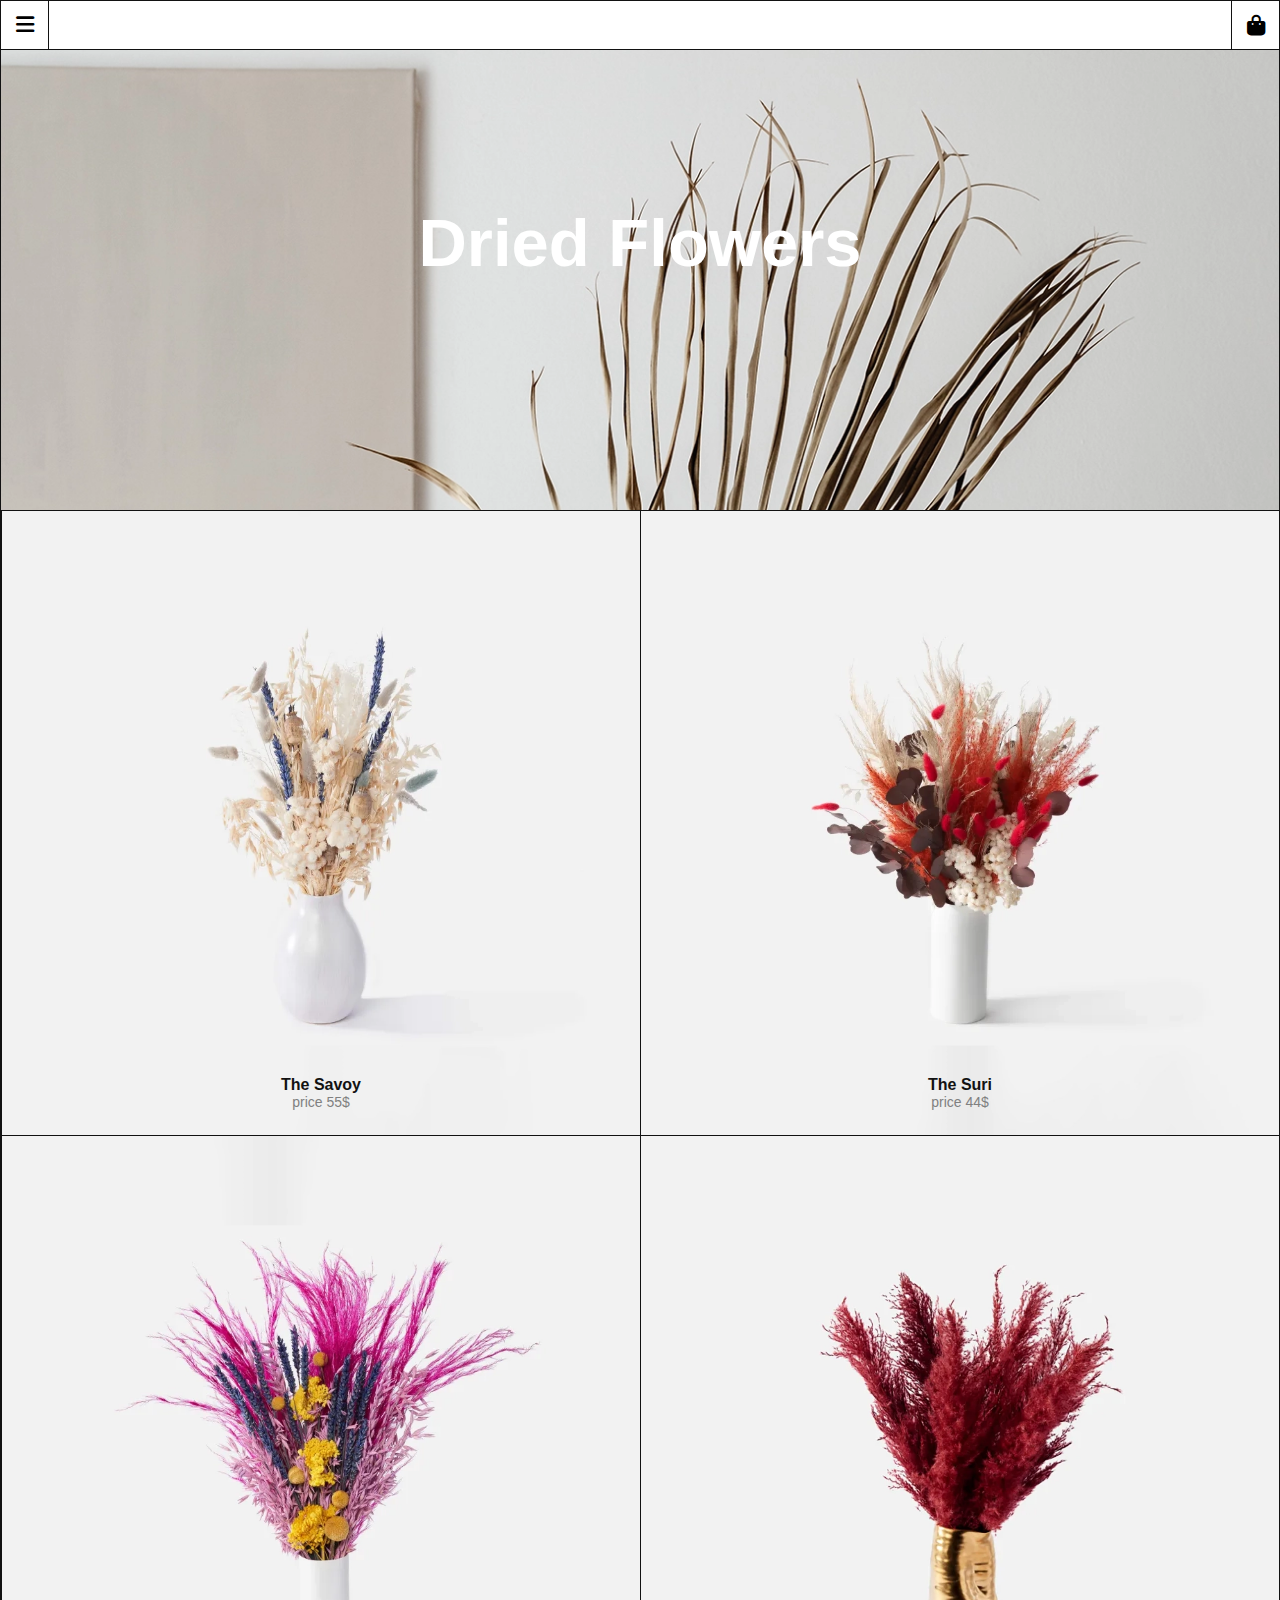
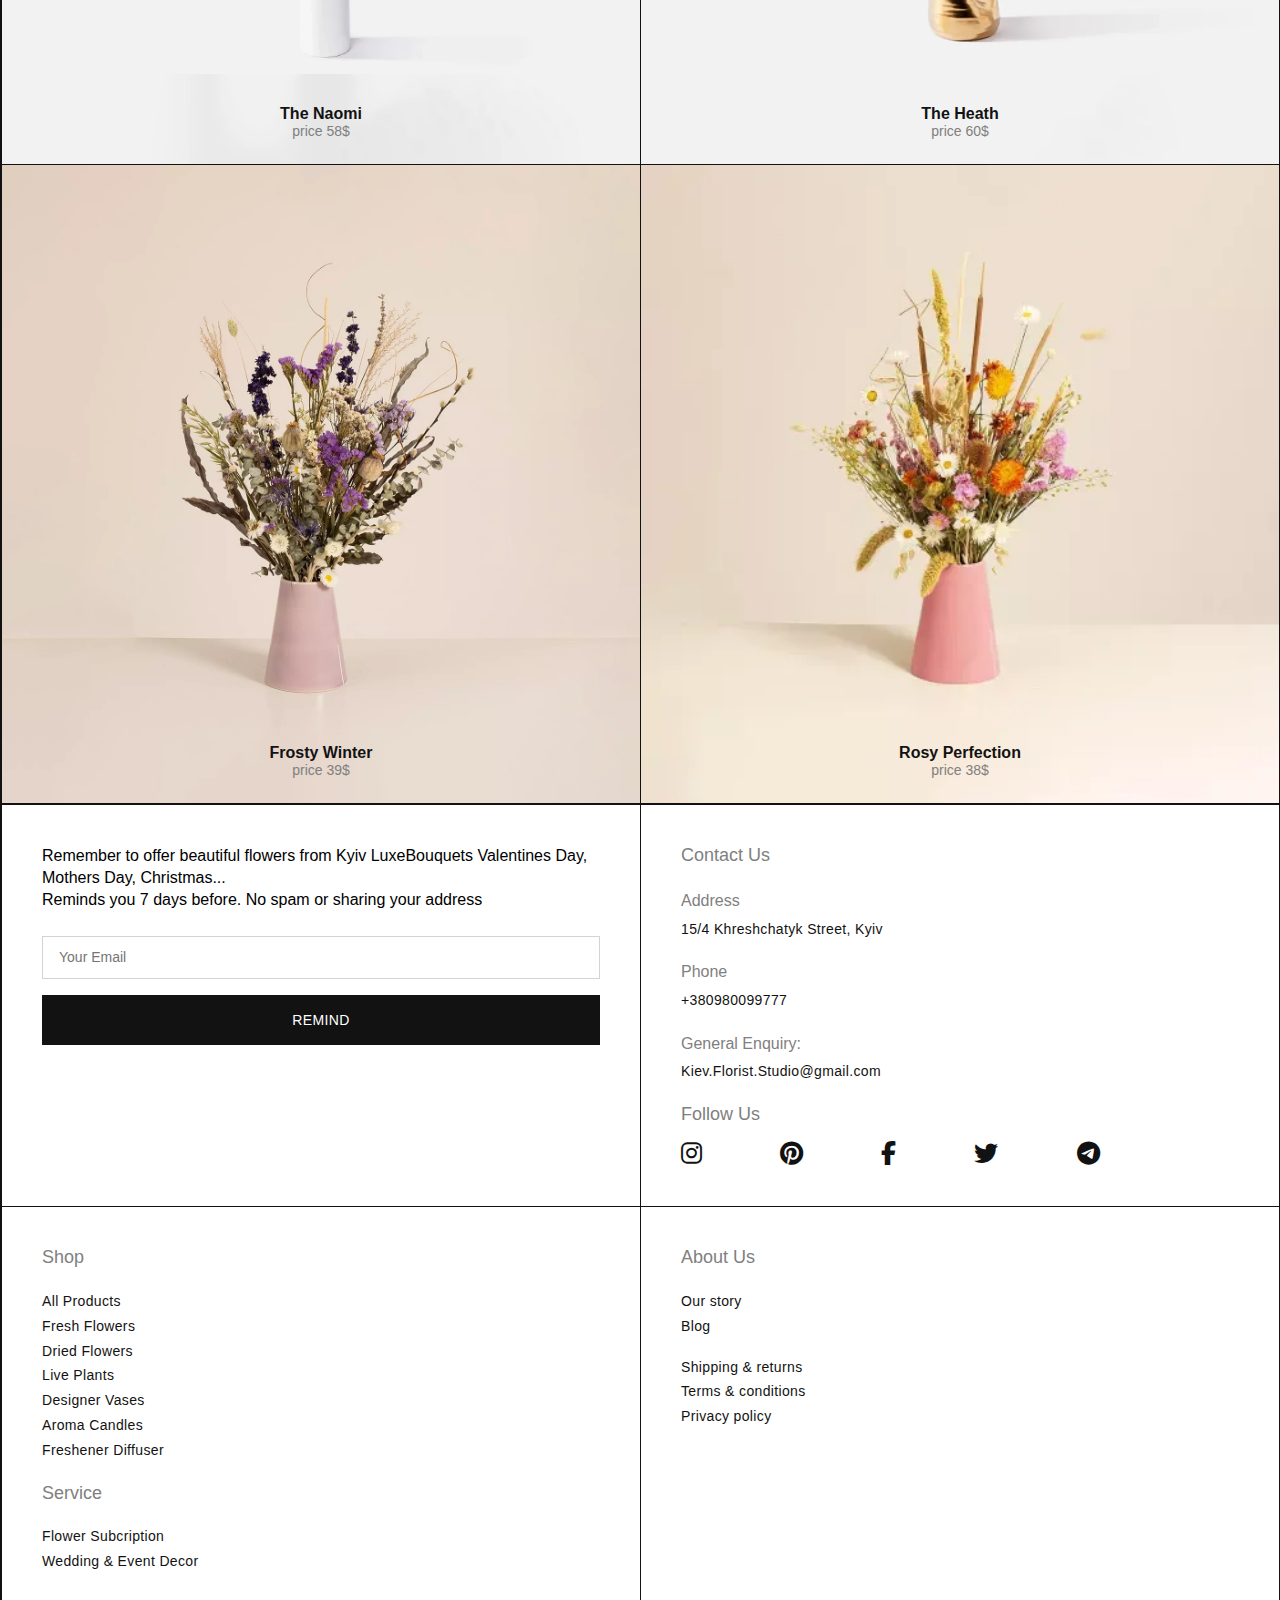
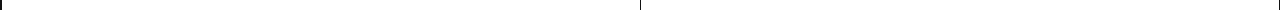
<file: Category/dried/index.html>
<!DOCTYPE html>
<html lang="en">
<head>
    <meta charset="UTF-8">
    <meta name="viewport" content="width=device-width, initial-scale=1.0">
    <title>KyivLuxeBouquets</title>
    <link rel="stylesheet" href="css/style.css">
    <link rel="icon" href="../img/favicon.png" type="image/png">
    <link rel="stylesheet" href="https://cdnjs.cloudflare.com/ajax/libs/font-awesome/6.4.2/css/all.min.css">
</head>
<body>
    <header>
        <nav class="header-menu" id="window">
            <div class="menu-icons">
                <div class="main-menu n-left" id="menuIcons">
                    <div id="iconOpen">
                        <i class="fa-solid fa-bars"></i>
                    </div>
                    <div class="hide" id="iconClose">
                        <i class="fa-solid fa-xmark icon"></i>
                    </div>
                </div>
                <div class="main-menu n-right" id="iconOpenShop"><i class="fa-solid fa-bag-shopping"></i></div>
            </div>
            <div class="open-menu hide" id="meinMenu">
                <a href="#" class="link-wrap"><h5>Sign in</h5></a>
                <a href="#" class="link-wrap"><h5>Shop</h5></a>
                <a href="#" class="link-wrap"><h5>Servise</h5></a>
                <a href="#" class="link-wrap"><h5>Contact</h5></a>
                <a href="#" class="link-wrap"><h5>About us</h5></a>
                <div class="links-wrap">
                    <div class="rules-links">
                        <a href="#">Shipping & returns</a>
                        <a href="#">Terms & conditions</a>
                        <a href="#">Privacy policy</a>
                    </div>
                </div>
                <div class="wrap">
                    <div class="social-m-link">
                        <a href="https://www.instagram.com" target="_blank"><i class="fa-brands fa-instagram icon"></i></a>
                        <a href="https://www.pinterest.ca" target="_blank"><i class="fa-brands fa-pinterest icon"></i></a>
                        <a href="https://www.facebook.com" target="_blank"><i class="fa-brands fa-facebook-f icon"></i></a>
                        <a href="https://twitter.com/?lang=uk" target="_blank"><i class="fa-brands fa-twitter icon"></i></a>
                        <a href="https://web.telegram.org/k/" target="_blank"><i class="fa-brands fa-telegram icon"></i></a>
                    </div>
                </div>
            </div>
            <div class="menu-pc hide">
                <ul class="menu-list">
                    <li class="menu n-left"><a href="../../Shop/index.html">Shop</a></li>
                    <li class="menu n-left"><a href="#">Contact</a></li>
                </ul>
                <ul class="menu-list">
                    <li class="menu n-right"><a href="#">Sign in</a></li>
                    <li class="menu n-right"><a href="#">Cart</a></li>
                </ul>
            </div>
        </nav>
    </header>
        <section class="main-section">
            <div class="left-colum">
                <div class="content-column">
                    <h1 class="heading">Dried Flowers</h1>
                </div>
            </div>
            <div class="category">
                <div class="content-card">
                    <div class="card-item">
                        <img src="img/carditem1.png" alt="flowers">
                        <div class="description">
                            <h6 class="category-title">The Savoy</h6>
                            <p class="prise">price 55&#36;</p>
                        </div>
                    </div>
                    <div class="card-item">
                        <img src="img/carditem2.png" alt="flowers">
                        <div class="description">
                            <h6 class="category-title">The Suri</h6>
                            <p class="prise">price 44&#36;</p>
                        </div>
                    </div>
                </div>
                <div class="content-card">
                    <div class="card-item">
                        <img src="img/carditem3.png" alt="flowers">
                        <div class="description">
                            <h6 class="category-title">The Naomi</h6>
                            <p class="prise">price 58&#36;</p>
                        </div>
                    </div>
                    <div class="card-item">
                        <img src="img/carditem4.png" alt="flowers">
                        <div class="description">
                            <h6 class="category-title">The Heath</h6>
                            <p class="prise">price 60&#36;</p>
                        </div>
                    </div>
                </div>
                <div class="content-card">
                    <div class="card-item">
                        <img src="img/carditem5.png" alt="flowers">
                        <div class="description">
                            <h6 class="category-title">Frosty Winter</h6>
                            <p class="prise">price 39&#36;</p>
                        </div>
                    </div>
                    <div class="card-item">
                        <img src="img/carditem6.png" alt="flowers">
                        <div class="description">
                            <h6 class="category-title">Rosy Perfection</h6>
                            <p class="prise">price 38&#36;</p>
                        </div>
                    </div>
                </div>
        </section>
        <footer>
            <div class="footer-flex borderRL">
                <div class="wrap-footer">
                    <p>Remember to offer beautiful flowers from Kyiv LuxeBouquets Valentines Day, Mothers Day, Christmas... 
                        <br>Reminds you 7 days before. No spam or sharing your address</p>
                    <div class="froms-block">
                        <input type="text" class="email" placeholder="Your Email">
                        <button type="button" class="button-rem">remind</button>
                    </div>
                </div>
                <div class="wrap-footer">
                    <h5 class="footer-title">Contact Us</h5>
                    <div class="wrap-links">
                        <p class="fr-subtitle">Address</p>
                        <a href="https://www.google.com/maps/place/вулиця+Хрещатик,+15%2F4,+Київ,+01001/@50.4475644,30.5244668,17z/data=!3m1!4b1!4m6!3m5!1s0x40d4ce5153121d55:0x38f9d72576f984b4!8m2!3d50.4475644!4d30.5244668!16s%2Fg%2F11nnkmnb38?entry=ttu"  
                        target="_blank">15/4 Khreshchatyk Street, Kyiv</a>
                    </div>
                    <div class="wrap-links">
                        <p class="fr-subtitle">Phone</p>
                        <a href="tel:380980099777">+380980099777</a>
                    </div>
                    <div class="wrap-links">
                        <p class="fr-subtitle">General Enquiry:</p>
                        <a href="mailto:Kiev.Florist.Studio@gmail.com">Kiev.Florist.Studio@gmail.com</a>
                    </div>
                    <div class="social-links">
                        <h5 class="footer-title">Follow Us</h5>
                        <div class="social-footer">
                            <a href="https://www.instagram.com" target="_blank"><i class="fa-brands fa-instagram icon"></i></a>
                            <a href="https://www.pinterest.ca" target="_blank"><i class="fa-brands fa-pinterest icon"></i></a>
                            <a href="https://www.facebook.com" target="_blank"><i class="fa-brands fa-facebook-f icon"></i></a>
                            <a href="https://twitter.com/?lang=uk" target="_blank"><i class="fa-brands fa-twitter icon"></i></a>
                            <a href="https://web.telegram.org/k/" target="_blank"><i class="fa-brands fa-telegram icon"></i></a>
                        </div>
                    </div>
                </div>
            </div>
            <div class="footer-flex borderRL">
                <div class="wrap-footer">
                    <h5 class="footer-title">Shop</h5>
                    <div class="wrap-links">
                        <a href="#">All Products</a>
                        <a href="#">Fresh Flowers</a>
                        <a href="#">Dried Flowers</a>
                        <a href="#">Live Plants</a>
                        <a href="#">Designer Vases</a>
                        <a href="#">Aroma Candles</a>
                        <a href="#">Freshener Diffuser</a>
                    </div>
                    <h5 class="footer-title">Service</h5>
                    <div class="wrap-links">
                        <a href="#">Flower Subcription</a>
                        <a href="#">Wedding & Event Decor</a>
                    </div>
                </div>
                <div class="wrap-footer">
                    <h5 class="footer-title">About Us</h5>
                    <div class="wrap-links">
                        <a href="#">Our story</a>
                        <a href="#">Blog</a>
                    </div>
                    <div class="wrap-links">
                        <a href="#">Shipping & returns</a>
                        <a href="#">Terms & conditions</a>
                        <a href="#">Privacy policy</a>
                    </div>
                </div>
            </div>
        </footer>
    <script src="script/script.js"></script>
</body>
</html>
</file>
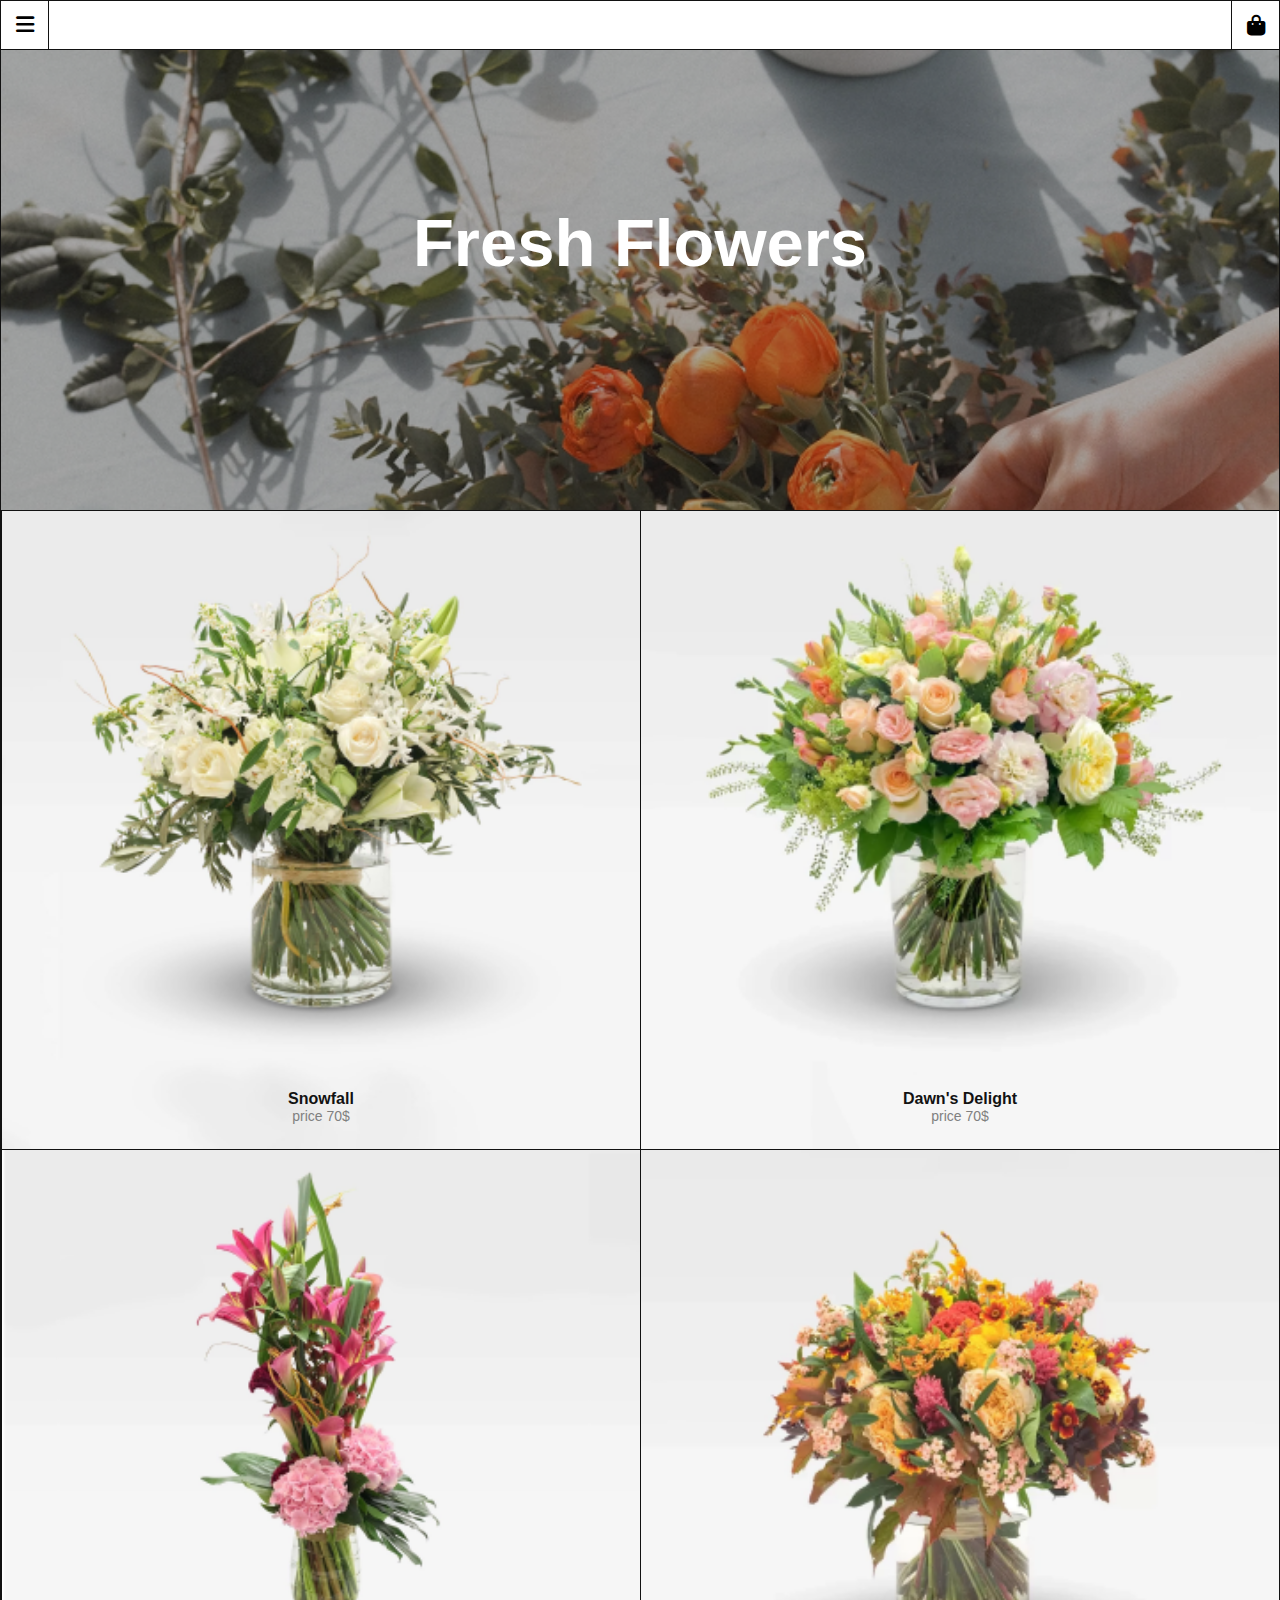
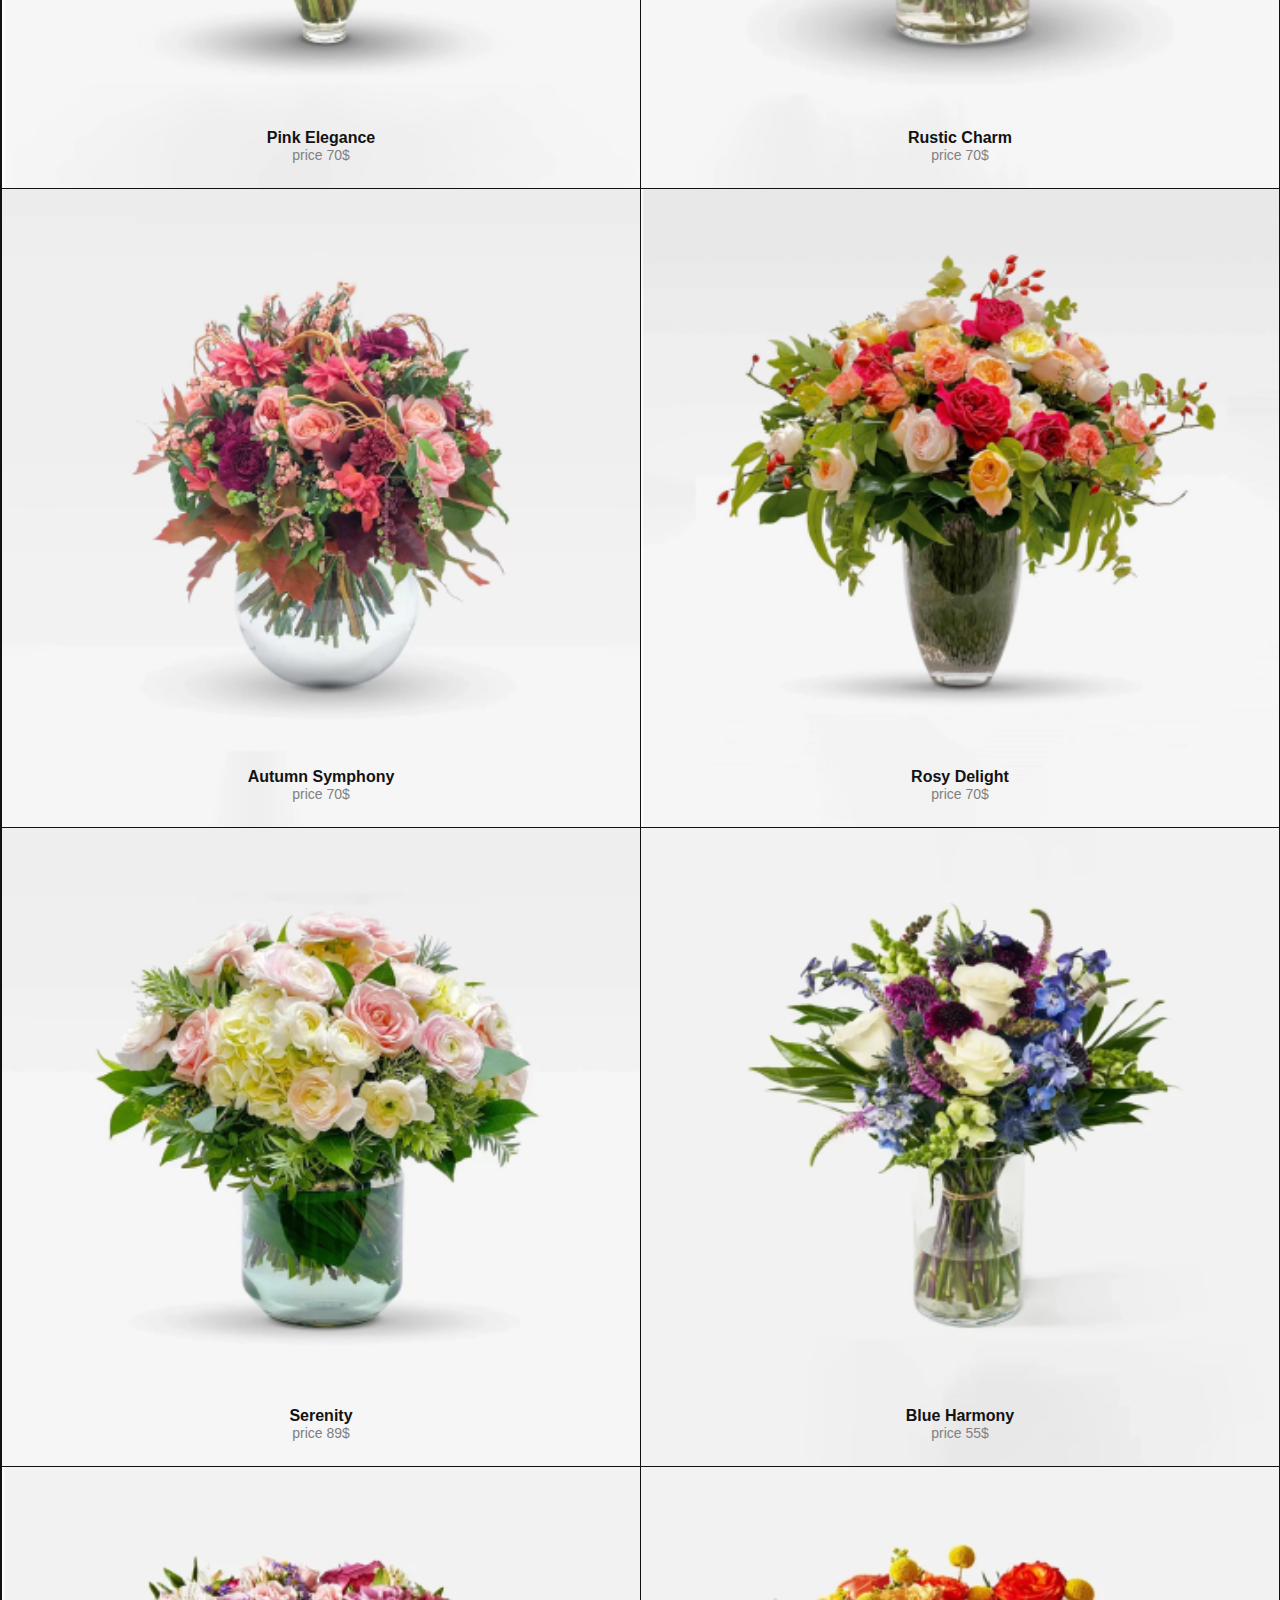
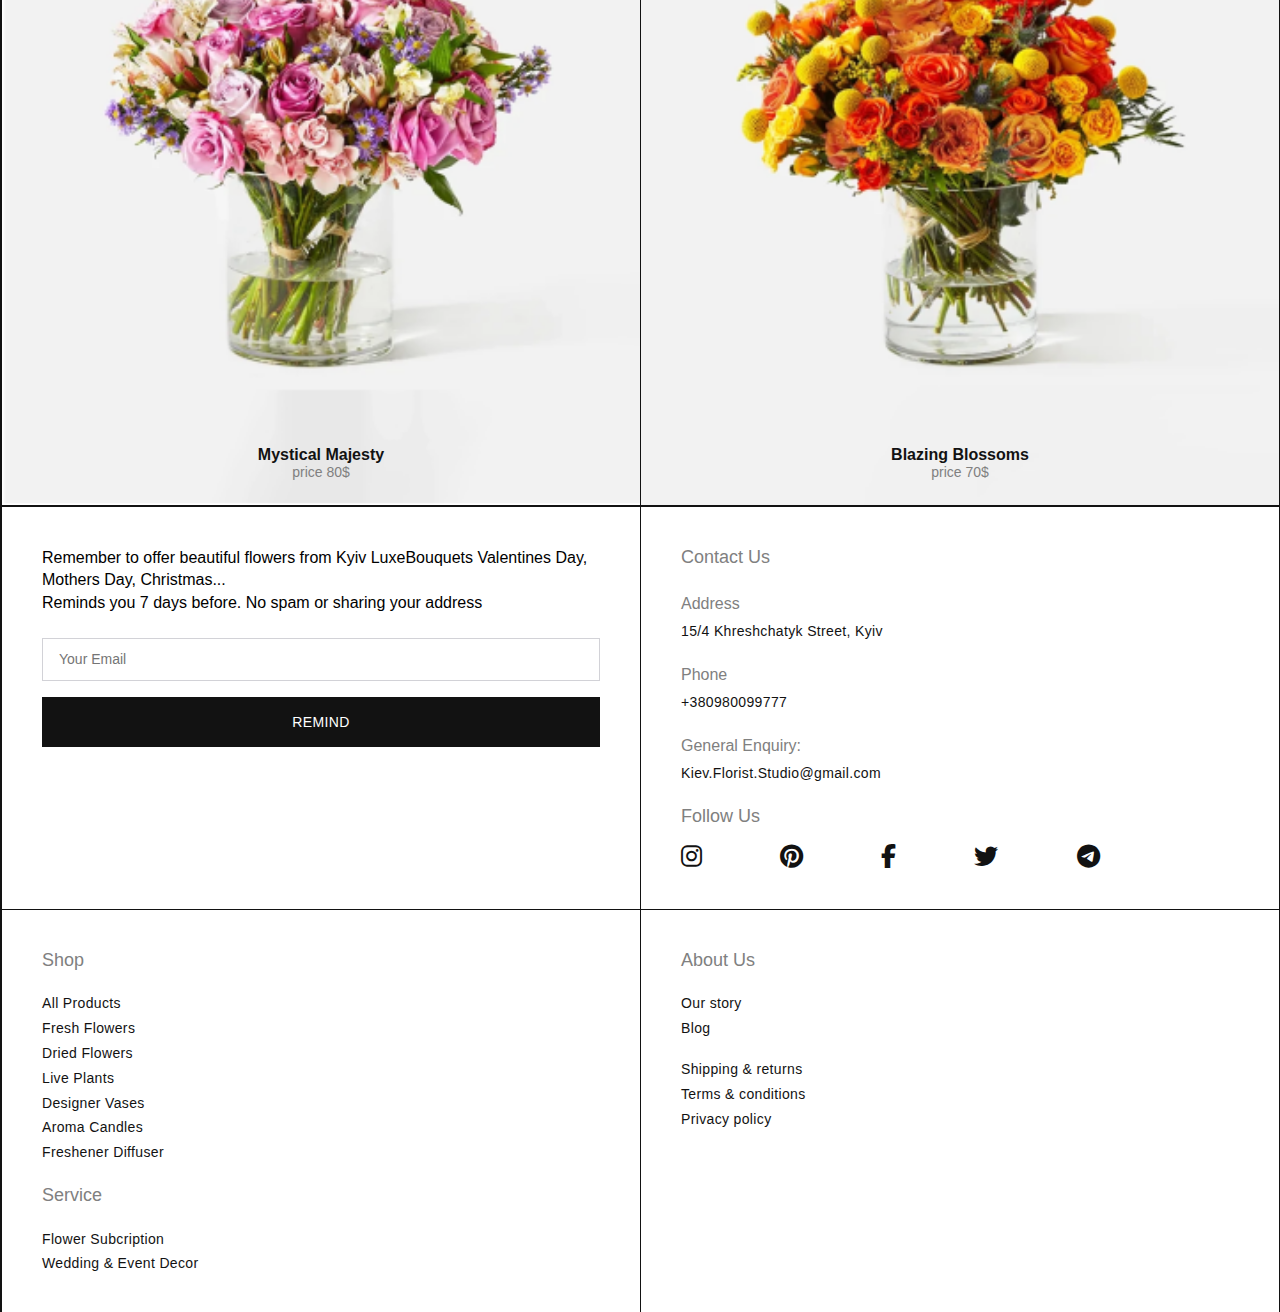
<file: Category/fresh/index.html>
<!DOCTYPE html>
<html lang="en">
<head>
    <meta charset="UTF-8">
    <meta name="viewport" content="width=device-width, initial-scale=1.0">
    <title>KyivLuxeBouquets</title>
    <link rel="stylesheet" href="css/style.css">
    <link rel="icon" href="../img/favicon.png" type="image/png">
    <link rel="stylesheet" href="https://cdnjs.cloudflare.com/ajax/libs/font-awesome/6.4.2/css/all.min.css">
</head>
<body>
    <header>
        <nav class="header-menu" id="window">
            <div class="menu-icons">
                <div class="main-menu n-left" id="menuIcons">
                    <div id="iconOpen">
                        <i class="fa-solid fa-bars"></i>
                    </div>
                    <div class="hide" id="iconClose">
                        <i class="fa-solid fa-xmark icon"></i>
                    </div>
                </div>
                <div class="main-menu n-right" id="iconOpenShop"><i class="fa-solid fa-bag-shopping"></i></div>
            </div>
            <div class="open-menu hide" id="meinMenu">
                <a href="#" class="link-wrap"><h5>Sign in</h5></a>
                <a href="#" class="link-wrap"><h5>Shop</h5></a>
                <a href="#" class="link-wrap"><h5>Servise</h5></a>
                <a href="#" class="link-wrap"><h5>Contact</h5></a>
                <a href="#" class="link-wrap"><h5>About us</h5></a>
                <div class="links-wrap">
                    <div class="rules-links">
                        <a href="#">Shipping & returns</a>
                        <a href="#">Terms & conditions</a>
                        <a href="#">Privacy policy</a>
                    </div>
                </div>
                <div class="wrap">
                    <div class="social-m-link">
                        <a href="https://www.instagram.com" target="_blank"><i class="fa-brands fa-instagram icon"></i></a>
                        <a href="https://www.pinterest.ca" target="_blank"><i class="fa-brands fa-pinterest icon"></i></a>
                        <a href="https://www.facebook.com" target="_blank"><i class="fa-brands fa-facebook-f icon"></i></a>
                        <a href="https://twitter.com/?lang=uk" target="_blank"><i class="fa-brands fa-twitter icon"></i></a>
                        <a href="https://web.telegram.org/k/" target="_blank"><i class="fa-brands fa-telegram icon"></i></a>
                    </div>
                </div>
            </div>
            <div class="menu-pc hide">
                <ul class="menu-list">
                    <li class="menu n-left"><a href="../../Shop/index.html">Shop</a></li>
                    <li class="menu n-left"><a href="#">Contact</a></li>
                </ul>
                <ul class="menu-list">
                    <li class="menu n-right"><a href="#">Sign in</a></li>
                    <li class="menu n-right"><a href="#">Cart</a></li>
                </ul>
            </div>
        </nav>
    </header>
        <section class="main-section">
            <div class="left-colum">
                <div class="content-column">
                    <h1 class="heading">Fresh Flowers</h1>
                </div>
            </div>
            <div class="category">
                <div class="content-card">
                    <div class="card-item">
                        <img src="img/carditem1.png" alt="flowers">
                        <div class="description">
                            <h6 class="category-title">Snowfall</h6>
                            <p class="prise">price 70&#36;</p>
                        </div>
                    </div>
                    <div class="card-item">
                        <img src="img/carditem2.png" alt="flowers">
                        <div class="description">
                            <h6 class="category-title">Dawn's Delight</h6>
                            <p class="prise">price 70&#36;</p>
                        </div>
                    </div>
                </div>
                <div class="content-card">
                    <div class="card-item">
                        <img src="img/carditem3.png" alt="flowers">
                        <div class="description">
                            <h6 class="category-title">Pink Elegance</h6>
                            <p class="prise">price 70&#36;</p>
                        </div>
                    </div>
                    <div class="card-item">
                        <img src="img/carditem4.png" alt="flowers">
                        <div class="description">
                            <h6 class="category-title">Rustic Charm</h6>
                            <p class="prise">price 70&#36;</p>
                        </div>
                    </div>
                </div>
                <div class="content-card">
                    <div class="card-item">
                        <img src="img/carditem5.png" alt="flowers">
                        <div class="description">
                            <h6 class="category-title">Autumn Symphony</h6>
                            <p class="prise">price 70&#36;</p>
                        </div>
                    </div>
                    <div class="card-item">
                        <img src="img/carditem6.png" alt="flowers">
                        <div class="description">
                            <h6 class="category-title">Rosy Delight</h6>
                            <p class="prise">price 70&#36;</p>
                        </div>
                    </div>
                </div>
                <div class="content-card">
                    <div class="card-item">
                        <img src="img/carditem7.png" alt="flowers">
                        <div class="description">
                            <h6 class="category-title">Serenity</h6>
                            <p class="prise">price 89&#36;</p>
                        </div>
                    </div>
                    <div class="card-item">
                        <img src="img/carditem8.png" alt="flowers">
                        <div class="description">
                            <h6 class="category-title">Blue Harmony</h6>
                            <p class="prise">price 55&#36;</p>
                        </div>
                    </div>
                </div>
                <div class="content-card">
                    <div class="card-item">
                        <img src="img/carditem9.png" alt="flowers">
                        <div class="description">
                            <h6 class="category-title">Mystical Majesty</h6>
                            <p class="prise">price 80&#36;</p>
                        </div>
                    </div>
                    <div class="card-item">
                        <img src="img/carditem10.png" alt="flowers">
                        <div class="description">
                            <h6 class="category-title">Blazing Blossoms</h6>
                            <p class="prise">price 70&#36;</p>
                        </div>
                    </div>
                </div>
        </section>
        <footer>
            <div class="footer-flex borderRL">
                <div class="wrap-footer">
                    <p>Remember to offer beautiful flowers from Kyiv LuxeBouquets Valentines Day, Mothers Day, Christmas... 
                        <br>Reminds you 7 days before. No spam or sharing your address</p>
                    <div class="froms-block">
                        <input type="text" class="email" placeholder="Your Email">
                        <button type="button" class="button-rem">remind</button>
                    </div>
                </div>
                <div class="wrap-footer">
                    <h5 class="footer-title">Contact Us</h5>
                    <div class="wrap-links">
                        <p class="fr-subtitle">Address</p>
                        <a href="https://www.google.com/maps/place/вулиця+Хрещатик,+15%2F4,+Київ,+01001/@50.4475644,30.5244668,17z/data=!3m1!4b1!4m6!3m5!1s0x40d4ce5153121d55:0x38f9d72576f984b4!8m2!3d50.4475644!4d30.5244668!16s%2Fg%2F11nnkmnb38?entry=ttu"  
                        target="_blank">15/4 Khreshchatyk Street, Kyiv</a>
                    </div>
                    <div class="wrap-links">
                        <p class="fr-subtitle">Phone</p>
                        <a href="tel:380980099777">+380980099777</a>
                    </div>
                    <div class="wrap-links">
                        <p class="fr-subtitle">General Enquiry:</p>
                        <a href="mailto:Kiev.Florist.Studio@gmail.com">Kiev.Florist.Studio@gmail.com</a>
                    </div>
                    <div class="social-links">
                        <h5 class="footer-title">Follow Us</h5>
                        <div class="social-footer">
                            <a href="https://www.instagram.com" target="_blank"><i class="fa-brands fa-instagram icon"></i></a>
                            <a href="https://www.pinterest.ca" target="_blank"><i class="fa-brands fa-pinterest icon"></i></a>
                            <a href="https://www.facebook.com" target="_blank"><i class="fa-brands fa-facebook-f icon"></i></a>
                            <a href="https://twitter.com/?lang=uk" target="_blank"><i class="fa-brands fa-twitter icon"></i></a>
                            <a href="https://web.telegram.org/k/" target="_blank"><i class="fa-brands fa-telegram icon"></i></a>
                        </div>
                    </div>
                </div>
            </div>
            <div class="footer-flex borderRL">
                <div class="wrap-footer">
                    <h5 class="footer-title">Shop</h5>
                    <div class="wrap-links">
                        <a href="#">All Products</a>
                        <a href="#">Fresh Flowers</a>
                        <a href="#">Dried Flowers</a>
                        <a href="#">Live Plants</a>
                        <a href="#">Designer Vases</a>
                        <a href="#">Aroma Candles</a>
                        <a href="#">Freshener Diffuser</a>
                    </div>
                    <h5 class="footer-title">Service</h5>
                    <div class="wrap-links">
                        <a href="#">Flower Subcription</a>
                        <a href="#">Wedding & Event Decor</a>
                    </div>
                </div>
                <div class="wrap-footer">
                    <h5 class="footer-title">About Us</h5>
                    <div class="wrap-links">
                        <a href="#">Our story</a>
                        <a href="#">Blog</a>
                    </div>
                    <div class="wrap-links">
                        <a href="#">Shipping & returns</a>
                        <a href="#">Terms & conditions</a>
                        <a href="#">Privacy policy</a>
                    </div>
                </div>
            </div>
        </footer>
    <script src="script/script.js"></script>
</body>
</html>
</file>
<file: css/style.css>
* {
    margin: 0;
    padding: 0;
    box-sizing: border-box;
}

body {
    font-family: 'Gilroy', sans-serif;
}

/* Global */

img {
    width: 100%;
    height: 100%;
    display: block;
}

a {
    text-decoration: none;
    color: #121212;
}

.hide {
    display: none;
}

.borderRL {
    border-width: 0px 1px 0px 1px;
    border-style: solid;
    border-color: #121212;
}

i {
    font-size: 21px; 
}

.icon {
    font-size: 24px; 
}


.fixed-menu {
    position: fixed;
    top: 0;
    left: 0;
    width: 100%;
    z-index: 1000;
}


/* Button Hower  */

.slide-nav p:hover {
    background: #808080;
}

.button-lm:hover {
    color: #FFF;
    background-color: #121212;
}

.button-book:hover, .button-rem:hover {
    color: #121212;
    background-color: #fff;
    border: 1px solid #121212;
}

.white-btn:hover {
    background-color: rgba(255, 255, 255, 0.3);
}

/* Navbar */

.header-menu {
    background: #FFF;
    border: 1px solid #121212;
    width: 100%;
}

.main-menu {
    display: flex;
    align-items: center;
    justify-content: center;
    width: 48px;
    height: 48px;
    cursor: pointer;
}

.menu-icons {
    display: flex;
    justify-content: space-between;
}

.n-left {
    border-right: 1px solid #121212;
}

.n-right {
    border-left: 1px solid #121212;
}

.menu-pc {
    justify-content: space-between;
    width: 100%;
}

.menu-list {
    display: flex;
    list-style: none;
    width: 25%;
}

.menu {
    display: flex;
    align-items: center;
    justify-content: center;
    height: 83px;
    width: 50%;
    letter-spacing: 0.025em;
}

.open-menu {
    position: absolute;
    z-index: 2;
    left: 0;
    top: 49px;
    width: 100%;
    max-width: 500px;
    background: #FFFFFF;
    border-width: 1px 1px 0px 0px;
    border-style: solid;
    border-color: #121212;
}

.link-wrap {
    display: flex;
    flex-direction: column;
    justify-content: center;
    align-items: flex-start;
    padding: 24px;
    width: 100%;
    height: 70px;
    border-bottom: 1px solid #121212;
}

.link-wrap h5 {
    width: 227px;
    height: 22px;
    font-weight: 500;
    font-size: 18px;
    line-height: 120%;
    display: flex;
    align-items: center;
    color: #121212;
}

.rules-links {
    display: flex;
    flex-direction: column;
    align-items: flex-start;
    padding: 0px;
    gap: 16px;
}

.rules-links a {
    width: 280px;
    height: 17px;
    font-weight: 500;
    font-size: 14px;
    line-height: 120%;
    display: flex;
    align-items: center;
    letter-spacing: 0.025em;
    text-decoration: none;
}

.links-wrap {
    display: flex;
    flex-direction: column;
    justify-content: center;
    align-items: flex-start;
    padding: 24px;
    width: 100%;
    height: 131px;
    border-bottom: 1px solid #121212;
}

.wrap {
    padding: 24px;
    width: 100%;
    height: 72px;
    border-bottom: 1px solid #121212;
}

.social-m-link {
    display: flex;
    justify-content: space-between;
}

/* Left Colum */

.main-section {
    border-width: 0px 1px 0px 1px;
    border-style: solid;
    border-color: #121212;
}

.left-colum {
    display: flex;
    flex-direction: column;
    padding: 40px 16px;
    border-bottom: 0.814249px solid #121212;
    max-height: 1395px;
}

.content-column {
    display: flex;
    flex-direction: column;
    padding-bottom: 7.5%;
    gap: 16px;
}

.heading {
    font-weight: 600;
    font-size: 30px;
    line-height: 120%;
    display: flex;
    align-items: center;
    color: #121212;
}

.content-text {
    display: flex;
    align-items: center;
    color: rgba(18, 18, 18, 0.9);
    font-weight: 400;
}

.column {
    font-size: 14px;
    line-height: 140%;
}

.block-content-row {
    display: flex;
    flex-direction: row;
    align-items: flex-end;
    padding-top: 16px;
    border-top: 0.814249px solid #121212;
}

.content-row {
    width: 50%;
}

.img-hero {
    max-width: 256px;
    width: 100%;
    border-right: 0.814249px solid #121212;
    padding-right: 16px;
}

.row {
    padding-left: 16px;
    font-size: 11px;
    line-height: 120%;
}

/* Category */

.category {
    display: flex;
    flex-direction: column;
    padding: 0px;
    width: 100%;
    height: 100%;
    color: #121212;
}

.content-card {
    display: flex;
    width: 100%;
}

.card-category {
    display: flex;
    flex-direction: column;
    justify-content: center;
    text-align: center;
    position: relative;
    z-index: 1;
    width: 100%;
    border-width: 0px 0px 1px 1px;
    border-style: solid;
}

.category-title {
    width: 100%;
    font-weight: 500;
    font-size: 26px;
    line-height: 120%;
}

.button-shop {
    position: absolute;
    bottom: 6.7%;
    text-decoration: none;
    font-size: 14px;
    line-height: 120%;
    font-weight: 600;
    letter-spacing: 0.025em;
    width: 100%;
    display: flex;
    justify-content: center;
}

.button-shop i {
    margin: 0 4px 0 4px;
}

.card-item {
    width: 100%;
    border-width: 0px 0px 1px 1px;
    border-style: solid;
    border-color: #121212;
}

/* About Us */

.section-title {
    padding: 40px 16px;
    font-weight: 600;
    font-size: 34px;
    line-height: 120%;
    border-width: 0px 0px 1px 0px;
    border-style: solid;
    border-color: #121212;
}

.content-abus {
    display: flex;
    flex-direction: column;
    padding: 40px 16px;
    border-bottom: 1px solid #121212;
}

.block-subtitle {
    font-weight: 500;
    font-size: 12px;
    line-height: 120%;
    text-transform: uppercase;
    padding-bottom: 24px;
}

.block-title {
    font-weight: 500;
    font-size: 26px;
    line-height: 120%;
    padding-bottom: 16px;
}

.block-text {
    font-weight: 400;
    font-size: 16px;
    line-height: 140%;
    color: rgba(18, 18, 18, 0.9);
}

.button-lm {
    display: flex;
    justify-content: center;
    align-items: center;
    width: 100%;
    height: 48px;
    margin: 64px 0 40px 0;
    border: 1px solid #121212;
    font-weight: 500;
    font-size: 14px;
    line-height: 100%;
    letter-spacing: 0.025em;
    text-transform: uppercase;
}

/* Why choose us? */

.content-border {
    padding: 40px 16px;
    border-bottom: 1px solid #121212;
}

.benefit-block {
    display: flex;
    flex-direction: column;
    padding: 40px 16px;
    border-bottom: 1px solid #121212;
}

/* Contact Us */

.column-contact {
    display: flex;
    flex-direction: column;
}

.column-folow img {
    height: 89%;
}

.follow-us {
    padding: 4.5%;
    border-bottom: 1px solid #121212;
}

.follow-text {
    display: flex;
    align-items: center;
    padding-bottom: 16px;
    font-weight: 500;
    font-size: 26px;
    line-height: 120%;
}

.social-block {
    display: flex;
    justify-content: space-between;
    width: 75%;
}

.border-none {
    border: 0;
    padding-bottom: 0;
}

.forms {
    display: flex;
    flex-direction: column;
    gap: 16px;
    width: 100%;
}

.from-block {
    display: flex;
    flex-direction: column;
    gap: 16px;
    padding: 24px 16px 40px;
}

.from-block p {
    font-weight: 500;
    font-size: 18px;
    line-height: 140%;
    width: 100%;
}

.phone {
    display: flex;
    align-items: center;
    padding: 12px 16px;
    font-size: 14px;
    line-height: 120%;
    border: 1px solid #D2D2D7;
    color: #808080;
}

.button-book {
    display: flex;
    justify-content: center;
    align-items: center;
    padding: 18px;
    background: #121212;
    font-size: 14px;
    line-height: 100%;
    letter-spacing: 0.025em;
    text-transform: uppercase;
    color: #FFFFFF;
    border: 0;
    cursor: pointer;
}

.title-border {
    border-width: 1px 0 1px 0;
    border-style: solid;
    border-color: #121212;
    padding: 16px 16px 0;
}

.href-phone, .href-address {
    display: flex;
    flex-direction: column;
    gap: 16px;
    padding: 40px 16px;
    font-weight: 600;
    line-height: 120%;
    letter-spacing: 0.025em;
}

.href-phone a {
    font-size: 16px;
}

.href-address a {
    font-size: 14px;
}

.href-address p {
    font-weight: 500;
    font-size: 12px;
    text-transform: uppercase;
}

/* Our Service */

.service-section {
    display: flex;
    flex-direction: column;
    text-align: center;
}

.service-block, .service-block-two {
    display: flex;
    flex-direction: column;
    justify-content: center;
    align-items: center;
    padding: 40px 16px 0;
}

.service-title {
    font-weight: 600;
    font-size: 34px;
    line-height: 120%;
    margin-bottom: 16px;
}

.border-top {
    border-top: 1px solid #121212;
}

.service-bg img{
    height: 100%;
    width: 100%;
    margin-bottom: -4px;
    border-width: 0 0px 1px 0;
    border-style: solid;
    border-color: #121212;
}

.bg-img {
    width: 100%;
    background-image: url(../img/bg-services.png);
    background-size: cover;
    background-repeat: no-repeat;
    background-position: center;
}

.white-text {
    color: #FFF;
}

.white-btn {
    color: #FFF;
    border: 1px solid #fff;
}

/* Our Clients say */

.reviews-section {
    padding: 0 27.5px 0 27.5px;
}

.content {
    display: flex;
    flex-direction: column;
    align-items: center;
    text-align: center;
    padding: 40px 16px;
}

.google {
    display: flex;
    flex-direction: column;
    align-items: center;
}

.google img{
    width: 77px;
    height: 28px;
}

.slider {
    display: flex;
    flex-direction: column;
    align-items: center;
    gap: 32px;
}

.mask {
    display: flex;
    flex-direction: row;
    align-items: center;
    justify-content: center;
    gap: 24px;
}

.slide {
    min-height: 220px;
    font-family: 'BIZ UDGothic', sans-serif;
    font-style: italic;
    letter-spacing: 0.05em;
    font-weight: 400;
    font-size: 22px;
    width: 100%;
    line-height: 120%;
    color: #121212;
}

.slide h6{
    font-family: 'Gilroy', sans-serif;
    font-weight: 500;
    font-size: 16px;
    line-height: 100%;
    padding-top: 16px;
}

.slide-nav {
    display: flex;
    flex-direction: row;
    gap: 8px;
    height: 4px;
}

.slide-nav p {
    width: 10px;
    height: 10px;
    background: #D2D2D7;
    border-radius: 50%;
}

/* Footer */

footer {
    display: flex;
    flex-direction: column;
}

.wrap-footer {
    display: flex;
    flex-direction: column;
    padding: 40px 16px;
    gap: 16px;
    border-top: 1px solid #121212;
}

.footer-title {
    font-weight: 500;
    font-size: 18px;
    line-height: 120%;
    color: #808080;
}

.wrap-links {
    display: flex;
    flex-direction: column;
    gap: 8px;
}

.froms-block {
    display: flex;
    flex-direction: column;
    gap: 16px;
    width: 100%;
}

.social-links {
    display: flex;
    flex-direction: column;
    align-items: flex-start;
    gap: 16px;
}

.wrap-footer p {
    font-weight: 400;
    font-size: 16px;
    line-height: 140%;
}

.fr-subtitle {
    font-weight: 400;
    font-size: 14px;
    line-height: 120%;
    color: #808080;
}

.wrap-links a {
    font-weight: 500;
    font-size: 14px;
    line-height: 120%;
    letter-spacing: 0.025em;
}

.social-footer {
    display: flex;
    justify-content: space-between;
    width: 75%;
}

.email {
    display: flex;
    align-items: center;
    padding: 12px 16px;
    font-size: 14px;
    line-height: 120%;
    border: 1px solid #D2D2D7;
    color: #808080;
}

.button-rem {
    display: flex;
    justify-content: center;
    align-items: center;
    padding: 18px;
    background: #121212;
    font-size: 14px;
    line-height: 100%;
    letter-spacing: 0.025em;
    text-transform: uppercase;
    color: #FFFFFF;
    border: 0;
    cursor: pointer;
}

/* media queries pad-pc*/

@media (min-width: 769px) {
    .header-menu, .bottom-block {
        width: 100%;
    }
    .heading {
        font-size: 67px;
    }
    .content-text {
        font-size: 18px;
    }
    .block-content-row {
        padding-top: 24px;
    }
    .section-title {
        font-size: 50px;
        padding: 80px;
    }
    .button-lm {
        width: 175px;
        height: 56px;
        font-size: 16px;
        line-height: 120%;
        letter-spacing: 0.03em;
    }
    .block-subtitle {
        font-size: 14px;
    }
    .block-title {
        font-size: 38px;
    }
    .content-abus, .benefit-block, .service-block, .content {
        padding: 80px;
    }
    .follow-us {
        display: flex;
        padding: 0;
    }
    .follow-text {
        justify-content: center;
        font-size: 38px;
        padding: 0;
    }
    .social-block {
        padding: 27.5px 9%;
        border-left: 1px solid #121212;
    }
    .bottom-block {
        display: flex;
        justify-content: center;
    }
    .title-border {
        display: flex;
        justify-content: center;
        text-align: center;
    }
    .column-phone {
        border-right: 1px solid #121212;
    }
    .column-address, .column-phone, .phone, .button-book, 
    .social-block, .follow-text, .wrap-footer {
        width: 50%;
    }
    .href-phone, .href-address  {
        align-items: center;
        justify-content: center;
        height: 306px;
    }
    .border-none {
        border: 0;
        padding-bottom: 0;
    }
    .from-block {
        padding: 24px 80px 80px;
    }
    .forms {
        gap: 16px;
    }
    .service-block-two {
        padding: 106px 91px;
    }
    .reviews-section {
        padding: 0;
    }
    .footer-flex, .forms  {
        display: flex;
        flex-direction: row;
    }
    .wrap-footer {
        border-left: 1px solid #121212;
        padding: 40px;
        gap: 24px;
    }
    .left-colum {
        padding: 12%;
    }
    .row {
        font-size: 14px;
    }
    .slide {
        min-height: 0;
    }
}

/* media queries pc*/

@media (min-width: 1440px) {
    .main-section {
        top: 85px;
    }
    .menu-icons, .open-menu {
        display: none;
    }
    .menu-pc, .main-section, .aboutUs-section, 
    .benefits-section, .contact-section, .service, .left-arrow, .right-arrow{
        display: flex;
    }
    .category, .left-colum, .content-abus, .content-benefit, 
    .section-title, .column-folow, .column-contact, .service-bg, .service-block, .wrap-footer, .footer-flex {
        width: 50%;
    }
    .left-colum {
        max-height: 720px;
        position: sticky;
        top: 0;
        padding: 80px 80px 110px 80px;
    }
    .content-abus, .content-benefit {
        border-width: 0px 0px 1px 1px;
        border-style: solid;
        border-color: #121212;
    }
    .section-title {
        border-bottom: 1px solid #121212;
    }
    .section-title p {
        position: sticky;
        top: 200px;
    }
    .benefit-block:last-child {
        border-bottom: 0;
    }
    .contact-section {
        flex-direction: row-reverse;
        max-height: 720px;
    }
    .column-folow, .column-contact {
        border-left: 1px solid #121212;
    }
    .border-none {
        border: 0;
        padding-bottom: 0;
    }
    .border-top,  .border-none{
        width: 100%;
    }
    .service-block-two {
        padding: 261px 427px;
    }
    .service-bg img { 
        border-width: 0 1px 0px 0;
        border-style: solid;
        border-color: #121212;
    }
    .follow-us {
        border-bottom: 0;
    }
    footer {
        display: flex;
        flex-direction: row;
    }
    .footer-flex:first-child {
        border-right: 0;
    }
    .wrap-footer:nth-child(1) {
        border-left: 0;
    }
    .slide {
        max-width: 1023px;
    }
}

/* Open menu */

@media (max-height: 600px) {
    .wrap {
        display: none;
    }
}
</file>
<file: Shop/css/style.css>
* {
    margin: 0;
    padding: 0;
    box-sizing: border-box;
}

body {
    font-family: 'Gilroy', sans-serif;
}

/* Global */

img {
    width: 100%;
    height: 100%;
    display: block;
}

a {
    text-decoration: none;
    color: #121212;
}

.hide {
    display: none;
}

.borderRL {
    border-width: 0px 1px 0px 1px;
    border-style: solid;
    border-color: #121212;
}

i {
    font-size: 21px; 
}

.icon {
    font-size: 24px; 
}

.fixed-menu {
    position: fixed;
    top: 0;
    left: 0;
    width: 100%;
    z-index: 1000;
}

/* Button Hower  */

.slide-nav p:hover {
    background: #808080;
}

.button-lm:hover {
    color: #FFF;
    background-color: #121212;
}

.button-book:hover, .button-rem:hover {
    color: #121212;
    background-color: #fff;
    border: 1px solid #121212;
}

.white-btn:hover {
    background-color: rgba(255, 255, 255, 0.3);
}

/* Navbar */

.header-menu {
    background: #FFF;
    border: 1px solid #121212;
    width: 100%;
}

.main-menu {
    display: flex;
    align-items: center;
    justify-content: center;
    width: 48px;
    height: 48px;
    cursor: pointer;
}

.menu-icons {
    display: flex;
    justify-content: space-between;
}

.n-left {
    border-right: 1px solid #121212;
}

.n-right {
    border-left: 1px solid #121212;
}

.menu-pc {
    justify-content: space-between;
    width: 100%;
}

.menu-list {
    display: flex;
    list-style: none;
    width: 25%;
}

.menu {
    display: flex;
    align-items: center;
    justify-content: center;
    height: 83px;
    width: 50%;
    letter-spacing: 0.025em;
}

.open-menu {
    position: absolute;
    z-index: 2;
    left: 0;
    top: 49px;
    width: 100%;
    max-width: 500px;
    background: #FFFFFF;
    border-width: 1px 1px 0px 0px;
    border-style: solid;
    border-color: #121212;
}

.link-wrap {
    display: flex;
    flex-direction: column;
    justify-content: center;
    align-items: flex-start;
    padding: 24px;
    width: 100%;
    height: 70px;
    border-bottom: 1px solid #121212;
}

.link-wrap h5 {
    width: 227px;
    height: 22px;
    font-weight: 500;
    font-size: 18px;
    line-height: 120%;
    display: flex;
    align-items: center;
    color: #121212;
}

.rules-links {
    display: flex;
    flex-direction: column;
    align-items: flex-start;
    padding: 0px;
    gap: 16px;
}

.rules-links a {
    width: 280px;
    height: 17px;
    font-weight: 500;
    font-size: 14px;
    line-height: 120%;
    display: flex;
    align-items: center;
    letter-spacing: 0.025em;
    text-decoration: none;
}

.links-wrap {
    display: flex;
    flex-direction: column;
    justify-content: center;
    align-items: flex-start;
    padding: 24px;
    width: 100%;
    height: 131px;
    border-bottom: 1px solid #121212;
}

.wrap {
    padding: 24px;
    width: 100%;
    height: 72px;
    border-bottom: 1px solid #121212;
}

.social-m-link {
    display: flex;
    justify-content: space-between;
}

/* Left Colum */

.main-section {
    border-width: 0px 1px 0px 1px;
    border-style: solid;
    border-color: #121212;
}

.left-colum {
    display: flex;
    flex-direction: column;    
    justify-content: center;
    padding: 40px 16px;
    border-bottom: 0.814249px solid #121212;
    max-height: 1395px;
}

.content-column {
    display: flex;
    flex-direction: column;
    padding-bottom: 7.5%;
    gap: 16px;
}

.heading {
    font-weight: 600;
    font-size: 30px;
    line-height: 120%;    
    text-align: center;
    color: #121212;
}

.column {
    font-size: 14px;
    line-height: 140%;
}

.block-content-row {
    display: flex;
    flex-direction: row;
    align-items: flex-end;
    padding-top: 16px;
    border-top: 0.814249px solid #121212;
}

.content-row {
    width: 50%;
}

.img-hero {
    max-width: 256px;
    width: 100%;
    border-right: 0.814249px solid #121212;
    padding-right: 16px;
}

.row {
    padding-left: 16px;
    font-size: 11px;
    line-height: 120%;
}

/* Category */

.category {
    display: flex;
    flex-direction: column;
    padding: 0px;
    width: 100%;
    height: 100%;
    color: #121212;
}

.content-card {
    display: flex;
    width: 100%;
}

.card-category {
    display: flex;
    flex-direction: column;
    justify-content: center;
    text-align: center;
    position: relative;
    z-index: 1;
    width: 100%;
    border-width: 0px 0px 1px 1px;
    border-style: solid;
}

.category-title {
    width: 100%;
    font-weight: 500;
    font-size: 26px;
    line-height: 120%;
}

.button-shop {
    position: absolute;
    bottom: 6.7%;
    text-decoration: none;
    font-size: 14px;
    line-height: 120%;
    font-weight: 600;
    letter-spacing: 0.025em;
    width: 100%;
    display: flex;
    justify-content: center;
}

.button-shop i {
    margin: 0 4px 0 4px;
}

.card-item {
    width: 100%;
    border-width: 0px 0px 1px 1px;
    border-style: solid;
    border-color: #121212;
}

/* Footer */

footer {
    display: flex;
    flex-direction: column;
}

.wrap-footer {
    display: flex;
    flex-direction: column;
    padding: 40px 16px;
    gap: 16px;
    border-top: 1px solid #121212;
}

.footer-title {
    font-weight: 500;
    font-size: 18px;
    line-height: 120%;
    color: #808080;
}

.wrap-links {
    display: flex;
    flex-direction: column;
    gap: 8px;
}

.froms-block {
    display: flex;
    flex-direction: column;
    gap: 16px;
    width: 100%;
}

.social-links {
    display: flex;
    flex-direction: column;
    align-items: flex-start;
    gap: 16px;
}

.wrap-footer p {
    font-weight: 400;
    font-size: 16px;
    line-height: 140%;
}

.fr-subtitle {
    font-weight: 400;
    font-size: 14px;
    line-height: 120%;
    color: #808080;
}

.wrap-links a {
    font-weight: 500;
    font-size: 14px;
    line-height: 120%;
    letter-spacing: 0.025em;
}

.social-footer {
    display: flex;
    justify-content: space-between;
    width: 75%;
}

.email {
    display: flex;
    align-items: center;
    padding: 12px 16px;
    font-size: 14px;
    line-height: 120%;
    border: 1px solid #D2D2D7;
    color: #808080;
}

.button-rem {
    display: flex;
    justify-content: center;
    align-items: center;
    padding: 18px;
    background: #121212;
    font-size: 14px;
    line-height: 100%;
    letter-spacing: 0.025em;
    text-transform: uppercase;
    color: #FFFFFF;
    border: 0;
    cursor: pointer;
}


/* media queries pad-pc*/

@media (min-width: 769px) {
    .header-menu, .bottom-block {
        width: 100%;
    }
    .heading {
        font-size: 67px;
    }
    .content-text {
        font-size: 18px;
    }
    .block-content-row {
        padding-top: 24px;
    }
    .section-title {
        font-size: 50px;
        padding: 80px;
    }
    .button-lm {
        width: 175px;
        height: 56px;
        font-size: 16px;
        line-height: 120%;
        letter-spacing: 0.03em;
    }
    .block-subtitle {
        font-size: 14px;
    }
    .block-title {
        font-size: 38px;
    }
    .content-abus, .benefit-block, .service-block, .content {
        padding: 80px;
    }
    .follow-us {
        display: flex;
        padding: 0;
    }
    .follow-text {
        justify-content: center;
        font-size: 38px;
        padding: 0;
    }
    .social-block {
        padding: 27.5px 9%;
        border-left: 1px solid #121212;
    }
    .bottom-block {
        display: flex;
        justify-content: center;
    }
    .title-border {
        display: flex;
        justify-content: center;
        text-align: center;
    }
    .column-phone {
        border-right: 1px solid #121212;
    }
    .column-address, .column-phone, .phone, .button-book, 
    .social-block, .follow-text, .wrap-footer {
        width: 50%;
    }
    .href-phone, .href-address  {
        align-items: center;
        justify-content: center;
        height: 306px;
    }
    .border-none {
        border: 0;
        padding-bottom: 0;
    }
    .from-block {
        padding: 24px 80px 80px;
    }
    .forms {
        gap: 16px;
    }
    .service-block-two {
        padding: 106px 91px;
    }
    .reviews-section {
        padding: 0;
    }
    .footer-flex, .forms  {
        display: flex;
        flex-direction: row;
    }
    .wrap-footer {
        border-left: 1px solid #121212;
        padding: 40px;
        gap: 24px;
    }
    .left-colum {
        padding: 12%;
    }
    .row {
        font-size: 14px;
    }
    .slide {
        min-height: 0;
    }
}

/* media queries pc*/

@media (min-width: 1440px) {
    .main-section {
        top: 85px;
    }
    .menu-icons, .open-menu {
        display: none;
    }
    .menu-pc, .main-section, .left-arrow, .right-arrow{
        display: flex;
    }
    .category, .left-colum, .content-abus, .content-benefit, 
    .section-title, .column-folow, .column-contact, .service-bg, .service-block, .wrap-footer, .footer-flex {
        width: 50%;
    }
    .left-colum {
        max-height: 720px;
        position: sticky;
        top: 0;
        padding: 80px 80px 110px 80px;
    }
    .content-abus, .content-benefit {
        border-width: 0px 0px 1px 1px;
        border-style: solid;
        border-color: #121212;
    }
    .section-title {
        border-bottom: 1px solid #121212;
    }
    .section-title p {
        position: sticky;
        top: 200px;
    }
    .benefit-block:last-child {
        border-bottom: 0;
    }
    .contact-section {
        flex-direction: row-reverse;
        max-height: 720px;
    }
    .column-folow, .column-contact {
        border-left: 1px solid #121212;
    }
    .border-none {
        border: 0;
        padding-bottom: 0;
    }
    .border-top,  .border-none{
        width: 100%;
    }
    .service-block-two {
        padding: 261px 427px;
    }
    .service-bg img { 
        border-width: 0 1px 0px 0;
        border-style: solid;
        border-color: #121212;
    }
    .follow-us {
        border-bottom: 0;
    }
    footer {
        display: flex;
        flex-direction: row;
    }
    .footer-flex:first-child {
        border-right: 0;
    }
    .wrap-footer:nth-child(1) {
        border-left: 0;
    }
    .slide {
        max-width: 1023px;
    }
}

/* Open menu */

@media (max-height: 600px) {
    .wrap {
        display: none;
    }
}
</file>
<file: Category/dried/css/style.css>
* {
    margin: 0;
    padding: 0;
    box-sizing: border-box;
}

body {
    font-family: 'Gilroy', sans-serif;
}

/* Global */

img {
    width: 100%;
    height: 100%;
    display: block;
}

a {
    text-decoration: none;
    color: #121212;
}

.hide {
    display: none;
}

.borderRL {
    border-width: 0px 1px 0px 1px;
    border-style: solid;
    border-color: #121212;
}

i {
    font-size: 21px; 
}

.icon {
    font-size: 24px; 
}

.fixed-menu {
    position: fixed;
    top: 0;
    left: 0;
    width: 100%;
    z-index: 1000;
}

/* Button Hower  */

.slide-nav p:hover {
    background: #808080;
}

.button-lm:hover {
    color: #FFF;
    background-color: #121212;
}

.button-book:hover, .button-rem:hover {
    color: #121212;
    background-color: #fff;
    border: 1px solid #121212;
}

.white-btn:hover {
    background-color: rgba(255, 255, 255, 0.3);
}

/* Navbar */

.header-menu {
    background: #FFF;
    border: 1px solid #121212;
    width: 100%;
}

.main-menu {
    display: flex;
    align-items: center;
    justify-content: center;
    width: 48px;
    height: 48px;
    cursor: pointer;
}

.menu-icons {
    display: flex;
    justify-content: space-between;
}

.n-left {
    border-right: 1px solid #121212;
}

.n-right {
    border-left: 1px solid #121212;
}

.menu-pc {
    justify-content: space-between;
    width: 100%;
}

.menu-list {
    display: flex;
    list-style: none;
    width: 25%;
}

.menu {
    display: flex;
    align-items: center;
    justify-content: center;
    height: 83px;
    width: 50%;
    letter-spacing: 0.025em;
}

.open-menu {
    position: absolute;
    z-index: 2;
    left: 0;
    top: 49px;
    width: 100%;
    max-width: 500px;
    background: #FFFFFF;
    border-width: 1px 1px 0px 0px;
    border-style: solid;
    border-color: #121212;
}

.link-wrap {
    display: flex;
    flex-direction: column;
    justify-content: center;
    align-items: flex-start;
    padding: 24px;
    width: 100%;
    height: 70px;
    border-bottom: 1px solid #121212;
}

.link-wrap h5 {
    width: 227px;
    height: 22px;
    font-weight: 500;
    font-size: 18px;
    line-height: 120%;
    display: flex;
    align-items: center;
    color: #121212;
}

.rules-links {
    display: flex;
    flex-direction: column;
    align-items: flex-start;
    padding: 0px;
    gap: 16px;
}

.rules-links a {
    width: 280px;
    height: 17px;
    font-weight: 500;
    font-size: 14px;
    line-height: 120%;
    display: flex;
    align-items: center;
    letter-spacing: 0.025em;
    text-decoration: none;
}

.links-wrap {
    display: flex;
    flex-direction: column;
    justify-content: center;
    align-items: flex-start;
    padding: 24px;
    width: 100%;
    height: 131px;
    border-bottom: 1px solid #121212;
}

.wrap {
    padding: 24px;
    width: 100%;
    height: 72px;
    border-bottom: 1px solid #121212;
}

.social-m-link {
    display: flex;
    justify-content: space-between;
}

/* Left Colum */

.main-section {
    border-width: 0px 1px 0px 1px;
    border-style: solid;
    border-color: #121212;
}

.left-colum {
    background-image: url(../img/leftcolum.png);
    background-size: cover;
    background-repeat: no-repeat;
    display: flex;
    flex-direction: column;    
    justify-content: center;
    padding: 40px 16px;
    border-bottom: 0.814249px solid #121212;
    max-height: 1395px;
}

.content-column {
    display: flex;
    flex-direction: column;
    padding-bottom: 7.5%;
    gap: 16px;
}

.heading {
    font-weight: 600;
    font-size: 30px;
    line-height: 120%;    
    text-align: center;
    color: #FFFFFF;
}

.column {
    font-size: 14px;
    line-height: 140%;
}

.block-content-row {
    display: flex;
    flex-direction: row;
    align-items: flex-end;
    padding-top: 16px;
    border-top: 0.814249px solid #121212;
}

.content-row {
    width: 50%;
}

.img-hero {
    max-width: 256px;
    width: 100%;
    border-right: 0.814249px solid #121212;
    padding-right: 16px;
}

.row {
    padding-left: 16px;
    font-size: 11px;
    line-height: 120%;
}

/* Category */

.description {
    height: 100%;
    width: 100%;
    position: absolute;
    bottom: 0;
    display: flex;
    flex-direction: column;
    align-items: center;
    justify-content: flex-end;
    padding-bottom: 24px;
}

.category {
    display: flex;
    flex-direction: column;
    padding: 0px;
    width: 100%;
    height: 100%;
    color: #121212;
}

.card-category {
    background-image: url(../img/carditem1.png);
    background-size: cover;
    background-repeat: no-repeat;
    display: flex;
    flex-direction: column;
    justify-content: center;
    text-align: center;
    position: relative;
    z-index: 1;
    width: 100%;
    border-width: 0px 0px 1px 1px;
    border-style: solid;
}

.category-title {
    height: 19px;
    font-weight: 600;
    font-size: 16px;
    line-height: 120%;
    text-align: center;
    color: #121212;
}

.prise {
    height: 17px;
    font-weight: 500;
    font-size: 14px;
    line-height: 120%;
    text-align: center;
    color: #808080;
}

.button-shop {
    position: absolute;
    bottom: 6.7%;
    text-decoration: none;
    font-size: 14px;
    line-height: 120%;
    font-weight: 600;
    letter-spacing: 0.025em;
    width: 100%;
    display: flex;
    justify-content: center;
}

.button-shop i {
    margin: 0 4px 0 4px;
}

.card-item {
    position: relative;
    width: 100%;
    border-width: 0px 0px 1px 1px;
    border-style: solid;
    border-color: #121212;
}

/* Footer */

footer {
    display: flex;
    flex-direction: column;
}

.wrap-footer {
    display: flex;
    flex-direction: column;
    padding: 40px 16px;
    gap: 16px;
    border-top: 1px solid #121212;
}

.footer-title {
    font-weight: 500;
    font-size: 18px;
    line-height: 120%;
    color: #808080;
}

.wrap-links {
    display: flex;
    flex-direction: column;
    gap: 8px;
}

.froms-block {
    display: flex;
    flex-direction: column;
    gap: 16px;
    width: 100%;
}

.social-links {
    display: flex;
    flex-direction: column;
    align-items: flex-start;
    gap: 16px;
}

.wrap-footer p {
    font-weight: 400;
    font-size: 16px;
    line-height: 140%;
}

.fr-subtitle {
    font-weight: 400;
    font-size: 14px;
    line-height: 120%;
    color: #808080;
}

.wrap-links a {
    font-weight: 500;
    font-size: 14px;
    line-height: 120%;
    letter-spacing: 0.025em;
}

.social-footer {
    display: flex;
    justify-content: space-between;
    width: 75%;
}

.email {
    display: flex;
    align-items: center;
    padding: 12px 16px;
    font-size: 14px;
    line-height: 120%;
    border: 1px solid #D2D2D7;
    color: #808080;
}

.button-rem {
    display: flex;
    justify-content: center;
    align-items: center;
    padding: 18px;
    background: #121212;
    font-size: 14px;
    line-height: 100%;
    letter-spacing: 0.025em;
    text-transform: uppercase;
    color: #FFFFFF;
    border: 0;
    cursor: pointer;
}


/* media queries pad-pc*/

@media (min-width: 769px) {
    .content-card {
        display: flex;
        width: 100%;
    }
    .header-menu, .bottom-block {
        width: 100%;
    }
    .heading {
        font-size: 67px;
    }
    .content-text {
        font-size: 18px;
    }
    .block-content-row {
        padding-top: 24px;
    }
    .section-title {
        font-size: 50px;
        padding: 80px;
    }
    .button-lm {
        width: 175px;
        height: 56px;
        font-size: 16px;
        line-height: 120%;
        letter-spacing: 0.03em;
    }
    .block-subtitle {
        font-size: 14px;
    }
    .block-title {
        font-size: 38px;
    }
    .content-abus, .benefit-block, .service-block, .content {
        padding: 80px;
    }
    .follow-us {
        display: flex;
        padding: 0;
    }
    .follow-text {
        justify-content: center;
        font-size: 38px;
        padding: 0;
    }
    .social-block {
        padding: 27.5px 9%;
        border-left: 1px solid #121212;
    }
    .bottom-block {
        display: flex;
        justify-content: center;
    }
    .title-border {
        display: flex;
        justify-content: center;
        text-align: center;
    }
    .column-phone {
        border-right: 1px solid #121212;
    }
    .column-address, .column-phone, .phone, .button-book, 
    .social-block, .follow-text, .wrap-footer {
        width: 50%;
    }
    .href-phone, .href-address  {
        align-items: center;
        justify-content: center;
        height: 306px;
    }
    .border-none {
        border: 0;
        padding-bottom: 0;
    }
    .from-block {
        padding: 24px 80px 80px;
    }
    .forms {
        gap: 16px;
    }
    .service-block-two {
        padding: 106px 91px;
    }
    .reviews-section {
        padding: 0;
    }
    .footer-flex, .forms  {
        display: flex;
        flex-direction: row;
    }
    .wrap-footer {
        border-left: 1px solid #121212;
        padding: 40px;
        gap: 24px;
    }
    .left-colum {
        padding: 12%;
        max-height: 720px;
    }
    .row {
        font-size: 14px;
    }
    .slide {
        min-height: 0;
    }
}

/* media queries pc*/

@media (min-width: 1440px) {
    .main-section {
        top: 85px;
    }
    .menu-icons, .open-menu {
        display: none;
    }
    .menu-pc, .main-section, .left-arrow, .right-arrow{
        display: flex;
    }
    .category, .left-colum, .content-abus, .content-benefit, 
    .section-title, .column-folow, .column-contact, .service-bg, .service-block, .wrap-footer, .footer-flex {
        width: 50%;
    }
    .left-colum {
        max-height: 850px;
        position: sticky;
        top: 0;
        padding: 80px 80px 110px 80px;
    }
    .content-abus, .content-benefit {
        border-width: 0px 0px 1px 1px;
        border-style: solid;
        border-color: #121212;
    }
    .section-title {
        border-bottom: 1px solid #121212;
    }
    .section-title p {
        position: sticky;
        top: 200px;
    }
    .benefit-block:last-child {
        border-bottom: 0;
    }
    .contact-section {
        flex-direction: row-reverse;
        max-height: 720px;
    }
    .column-folow, .column-contact {
        border-left: 1px solid #121212;
    }
    .border-none {
        border: 0;
        padding-bottom: 0;
    }
    .border-top,  .border-none{
        width: 100%;
    }
    .service-block-two {
        padding: 261px 427px;
    }
    .service-bg img { 
        border-width: 0 1px 0px 0;
        border-style: solid;
        border-color: #121212;
    }
    .follow-us {
        border-bottom: 0;
    }
    footer {
        display: flex;
        flex-direction: row;
    }
    .footer-flex:first-child {
        border-right: 0;
    }
    .wrap-footer:nth-child(1) {
        border-left: 0;
    }
    .slide {
        max-width: 1023px;
    }
}

/* Open menu */

@media (max-height: 600px) {
    .wrap {
        display: none;
    }
}
</file>
<file: Category/fresh/css/style.css>
* {
    margin: 0;
    padding: 0;
    box-sizing: border-box;
}

body {
    font-family: 'Gilroy', sans-serif;
}

/* Global */

img {
    width: 100%;
    height: 100%;
    display: block;
}

a {
    text-decoration: none;
    color: #121212;
}

.hide {
    display: none;
}

.borderRL {
    border-width: 0px 1px 0px 1px;
    border-style: solid;
    border-color: #121212;
}

i {
    font-size: 21px; 
}

.icon {
    font-size: 24px; 
}

.fixed-menu {
    position: fixed;
    top: 0;
    left: 0;
    width: 100%;
    z-index: 1000;
}

/* Button Hower  */

.slide-nav p:hover {
    background: #808080;
}

.button-lm:hover {
    color: #FFF;
    background-color: #121212;
}

.button-book:hover, .button-rem:hover {
    color: #121212;
    background-color: #fff;
    border: 1px solid #121212;
}

.white-btn:hover {
    background-color: rgba(255, 255, 255, 0.3);
}

/* Navbar */

.header-menu {
    background: #FFF;
    border: 1px solid #121212;
    width: 100%;
}

.main-menu {
    display: flex;
    align-items: center;
    justify-content: center;
    width: 48px;
    height: 48px;
    cursor: pointer;
}

.menu-icons {
    display: flex;
    justify-content: space-between;
}

.n-left {
    border-right: 1px solid #121212;
}

.n-right {
    border-left: 1px solid #121212;
}

.menu-pc {
    justify-content: space-between;
    width: 100%;
}

.menu-list {
    display: flex;
    list-style: none;
    width: 25%;
}

.menu {
    display: flex;
    align-items: center;
    justify-content: center;
    height: 83px;
    width: 50%;
    letter-spacing: 0.025em;
}

.open-menu {
    position: absolute;
    z-index: 2;
    left: 0;
    top: 49px;
    width: 100%;
    max-width: 500px;
    background: #FFFFFF;
    border-width: 1px 1px 0px 0px;
    border-style: solid;
    border-color: #121212;
}

.link-wrap {
    display: flex;
    flex-direction: column;
    justify-content: center;
    align-items: flex-start;
    padding: 24px;
    width: 100%;
    height: 70px;
    border-bottom: 1px solid #121212;
}

.link-wrap h5 {
    width: 227px;
    height: 22px;
    font-weight: 500;
    font-size: 18px;
    line-height: 120%;
    display: flex;
    align-items: center;
    color: #121212;
}

.rules-links {
    display: flex;
    flex-direction: column;
    align-items: flex-start;
    padding: 0px;
    gap: 16px;
}

.rules-links a {
    width: 280px;
    height: 17px;
    font-weight: 500;
    font-size: 14px;
    line-height: 120%;
    display: flex;
    align-items: center;
    letter-spacing: 0.025em;
    text-decoration: none;
}

.links-wrap {
    display: flex;
    flex-direction: column;
    justify-content: center;
    align-items: flex-start;
    padding: 24px;
    width: 100%;
    height: 131px;
    border-bottom: 1px solid #121212;
}

.wrap {
    padding: 24px;
    width: 100%;
    height: 72px;
    border-bottom: 1px solid #121212;
}

.social-m-link {
    display: flex;
    justify-content: space-between;
}

/* Left Colum */

.main-section {
    border-width: 0px 1px 0px 1px;
    border-style: solid;
    border-color: #121212;
}

.left-colum {
    background-image: url(../img/leftcolum.png);
    background-size: cover;
    background-repeat: no-repeat;
    display: flex;
    flex-direction: column;    
    justify-content: center;
    padding: 40px 16px;
    border-bottom: 0.814249px solid #121212;
    max-height: 1395px;
}

.content-column {
    display: flex;
    flex-direction: column;
    padding-bottom: 7.5%;
    gap: 16px;
}

.heading {
    font-weight: 600;
    font-size: 30px;
    line-height: 120%;    
    text-align: center;
    color: #FFFFFF;
}

.column {
    font-size: 14px;
    line-height: 140%;
}

.block-content-row {
    display: flex;
    flex-direction: row;
    align-items: flex-end;
    padding-top: 16px;
    border-top: 0.814249px solid #121212;
}

.content-row {
    width: 50%;
}

.img-hero {
    max-width: 256px;
    width: 100%;
    border-right: 0.814249px solid #121212;
    padding-right: 16px;
}

.row {
    padding-left: 16px;
    font-size: 11px;
    line-height: 120%;
}

/* Category */

.description {
    height: 100%;
    width: 100%;
    position: absolute;
    bottom: 0;
    display: flex;
    flex-direction: column;
    align-items: center;
    justify-content: flex-end;
    padding-bottom: 24px;
}

.category {
    display: flex;
    flex-direction: column;
    padding: 0px;
    width: 100%;
    height: 100%;
    color: #121212;
}

.card-category {
    background-image: url(../img/carditem1.png);
    background-size: cover;
    background-repeat: no-repeat;
    display: flex;
    flex-direction: column;
    justify-content: center;
    text-align: center;
    position: relative;
    z-index: 1;
    width: 100%;
    border-width: 0px 0px 1px 1px;
    border-style: solid;
}

.category-title {
    height: 19px;
    font-weight: 600;
    font-size: 16px;
    line-height: 120%;
    text-align: center;
    color: #121212;
}

.prise {
    height: 17px;
    font-weight: 500;
    font-size: 14px;
    line-height: 120%;
    text-align: center;
    color: #808080;
}

.button-shop {
    position: absolute;
    bottom: 6.7%;
    text-decoration: none;
    font-size: 14px;
    line-height: 120%;
    font-weight: 600;
    letter-spacing: 0.025em;
    width: 100%;
    display: flex;
    justify-content: center;
}

.button-shop i {
    margin: 0 4px 0 4px;
}

.card-item {
    position: relative;
    width: 100%;
    border-width: 0px 0px 1px 1px;
    border-style: solid;
    border-color: #121212;
}

/* Footer */

footer {
    display: flex;
    flex-direction: column;
}

.wrap-footer {
    display: flex;
    flex-direction: column;
    padding: 40px 16px;
    gap: 16px;
    border-top: 1px solid #121212;
}

.footer-title {
    font-weight: 500;
    font-size: 18px;
    line-height: 120%;
    color: #808080;
}

.wrap-links {
    display: flex;
    flex-direction: column;
    gap: 8px;
}

.froms-block {
    display: flex;
    flex-direction: column;
    gap: 16px;
    width: 100%;
}

.social-links {
    display: flex;
    flex-direction: column;
    align-items: flex-start;
    gap: 16px;
}

.wrap-footer p {
    font-weight: 400;
    font-size: 16px;
    line-height: 140%;
}

.fr-subtitle {
    font-weight: 400;
    font-size: 14px;
    line-height: 120%;
    color: #808080;
}

.wrap-links a {
    font-weight: 500;
    font-size: 14px;
    line-height: 120%;
    letter-spacing: 0.025em;
}

.social-footer {
    display: flex;
    justify-content: space-between;
    width: 75%;
}

.email {
    display: flex;
    align-items: center;
    padding: 12px 16px;
    font-size: 14px;
    line-height: 120%;
    border: 1px solid #D2D2D7;
    color: #808080;
}

.button-rem {
    display: flex;
    justify-content: center;
    align-items: center;
    padding: 18px;
    background: #121212;
    font-size: 14px;
    line-height: 100%;
    letter-spacing: 0.025em;
    text-transform: uppercase;
    color: #FFFFFF;
    border: 0;
    cursor: pointer;
}


/* media queries pad-pc*/

@media (min-width: 769px) {
    .content-card {
        display: flex;
        width: 100%;
    }
    .header-menu, .bottom-block {
        width: 100%;
    }
    .heading {
        font-size: 67px;
    }
    .content-text {
        font-size: 18px;
    }
    .block-content-row {
        padding-top: 24px;
    }
    .section-title {
        font-size: 50px;
        padding: 80px;
    }
    .button-lm {
        width: 175px;
        height: 56px;
        font-size: 16px;
        line-height: 120%;
        letter-spacing: 0.03em;
    }
    .block-subtitle {
        font-size: 14px;
    }
    .block-title {
        font-size: 38px;
    }
    .content-abus, .benefit-block, .service-block, .content {
        padding: 80px;
    }
    .follow-us {
        display: flex;
        padding: 0;
    }
    .follow-text {
        justify-content: center;
        font-size: 38px;
        padding: 0;
    }
    .social-block {
        padding: 27.5px 9%;
        border-left: 1px solid #121212;
    }
    .bottom-block {
        display: flex;
        justify-content: center;
    }
    .title-border {
        display: flex;
        justify-content: center;
        text-align: center;
    }
    .column-phone {
        border-right: 1px solid #121212;
    }
    .column-address, .column-phone, .phone, .button-book, 
    .social-block, .follow-text, .wrap-footer {
        width: 50%;
    }
    .href-phone, .href-address  {
        align-items: center;
        justify-content: center;
        height: 306px;
    }
    .border-none {
        border: 0;
        padding-bottom: 0;
    }
    .from-block {
        padding: 24px 80px 80px;
    }
    .forms {
        gap: 16px;
    }
    .service-block-two {
        padding: 106px 91px;
    }
    .reviews-section {
        padding: 0;
    }
    .footer-flex, .forms  {
        display: flex;
        flex-direction: row;
    }
    .wrap-footer {
        border-left: 1px solid #121212;
        padding: 40px;
        gap: 24px;
    }
    .left-colum {
        padding: 12%;
        max-height: 720px;
    }
    .row {
        font-size: 14px;
    }
    .slide {
        min-height: 0;
    }
}

/* media queries pc*/

@media (min-width: 1440px) {
    .main-section {
        top: 85px;
    }
    .menu-icons, .open-menu {
        display: none;
    }
    .menu-pc, .main-section, .left-arrow, .right-arrow{
        display: flex;
    }
    .category, .left-colum, .content-abus, .content-benefit, 
    .section-title, .column-folow, .column-contact, .service-bg, .service-block, .wrap-footer, .footer-flex {
        width: 50%;
    }
    .left-colum {
        max-height: 850px;
        position: sticky;
        top: 0;
        padding: 80px 80px 110px 80px;
    }
    .content-abus, .content-benefit {
        border-width: 0px 0px 1px 1px;
        border-style: solid;
        border-color: #121212;
    }
    .section-title {
        border-bottom: 1px solid #121212;
    }
    .section-title p {
        position: sticky;
        top: 200px;
    }
    .benefit-block:last-child {
        border-bottom: 0;
    }
    .contact-section {
        flex-direction: row-reverse;
        max-height: 720px;
    }
    .column-folow, .column-contact {
        border-left: 1px solid #121212;
    }
    .border-none {
        border: 0;
        padding-bottom: 0;
    }
    .border-top,  .border-none{
        width: 100%;
    }
    .service-block-two {
        padding: 261px 427px;
    }
    .service-bg img { 
        border-width: 0 1px 0px 0;
        border-style: solid;
        border-color: #121212;
    }
    .follow-us {
        border-bottom: 0;
    }
    footer {
        display: flex;
        flex-direction: row;
    }
    .footer-flex:first-child {
        border-right: 0;
    }
    .wrap-footer:nth-child(1) {
        border-left: 0;
    }
    .slide {
        max-width: 1023px;
    }
}

/* Open menu */

@media (max-height: 600px) {
    .wrap {
        display: none;
    }
}
</file>
